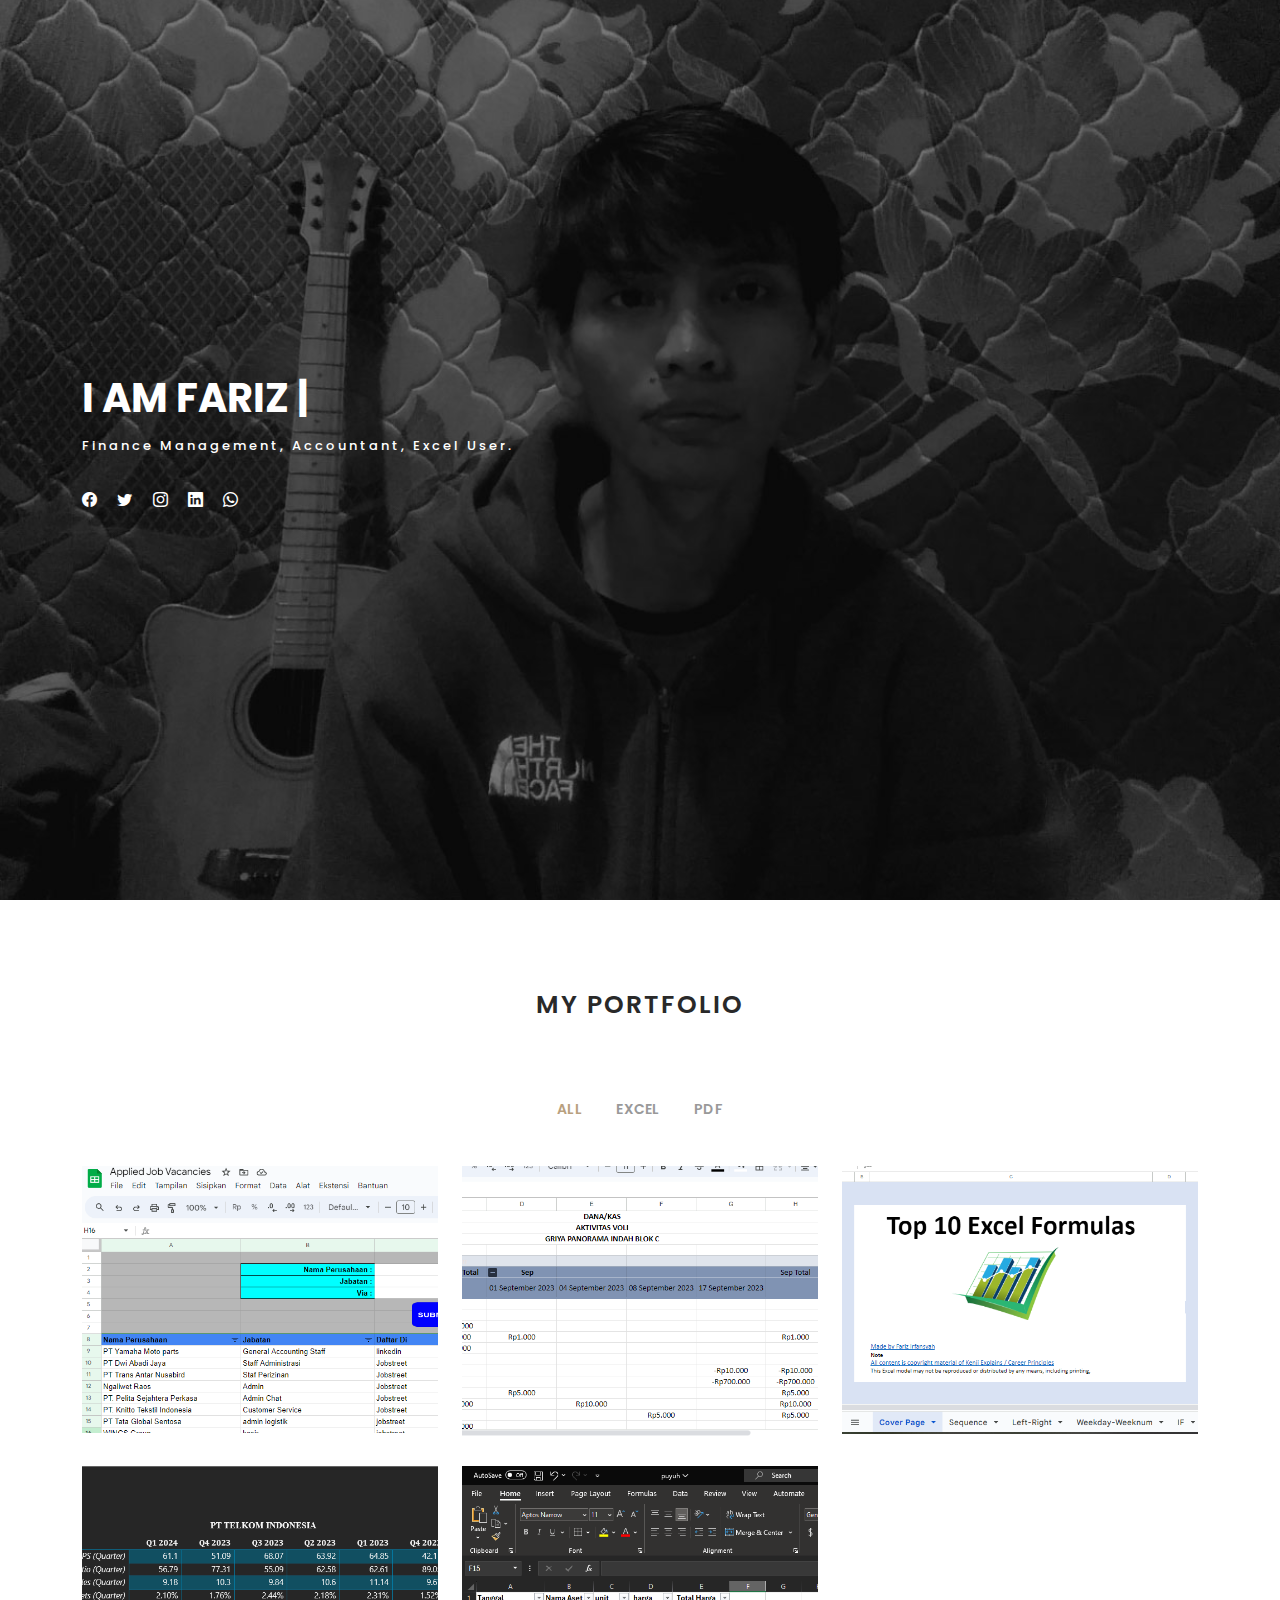
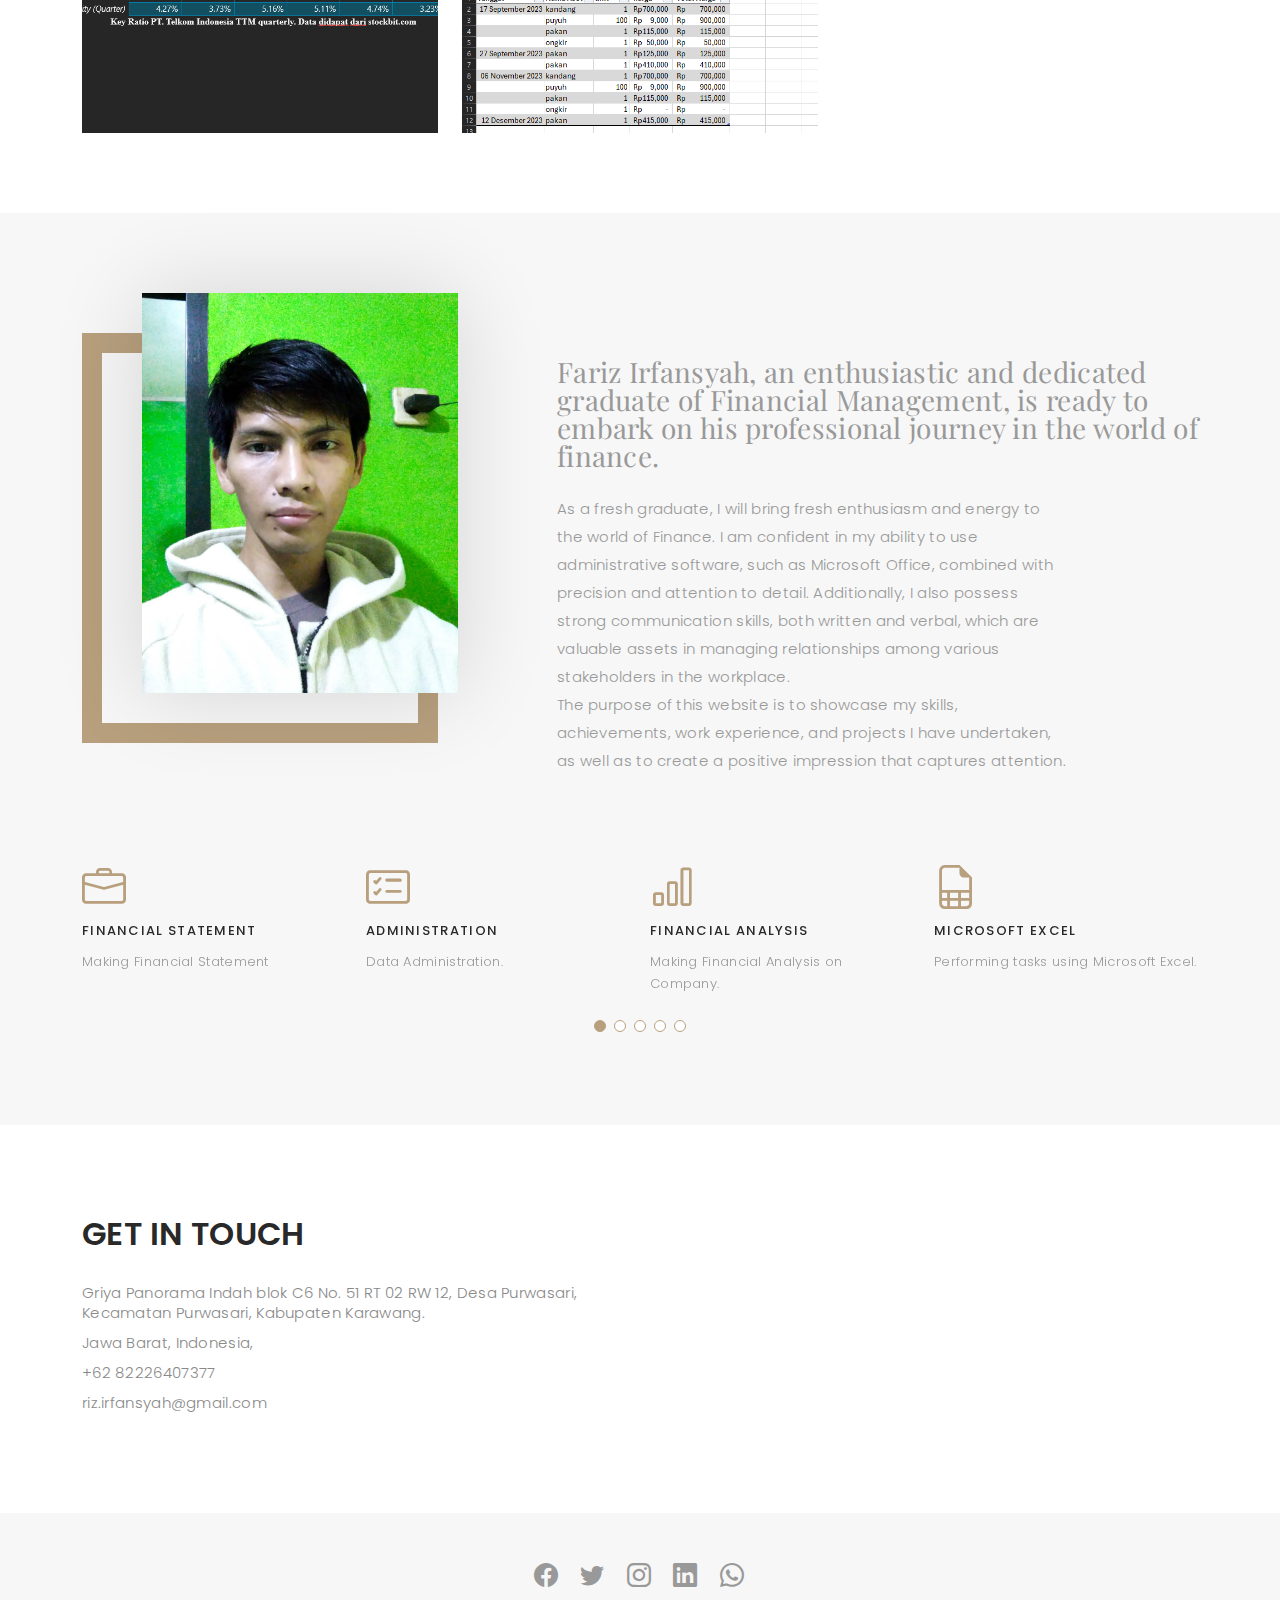
<file: index.html>
<!DOCTYPE html>
<html lang="en">

<head>
  <meta charset="utf-8">
  <meta content="width=device-width, initial-scale=1.0" name="viewport">

  <title>Fariz Irfansyah</title>
  <meta content="" name="description">
  <meta content="" name="keywords">

  <!-- Favicons -->
  <link href="assets/img/favicon.png" rel="icon">
  <link href="assets/img/apple-touch-icon.png" rel="apple-touch-icon">

  <!-- Google Fonts -->
  <link href="https://fonts.googleapis.com/css?family=Poppins:300,300i,400,400i,500,500i,600,600i,700,700i|Playfair+Display:400,400i,500,500i,600,600i,700,700i,900,900i" rel="stylesheet">

  <!-- Vendor CSS Files -->
  <link href="assets/vendor/bootstrap/css/bootstrap.min.css" rel="stylesheet">
  <link href="assets/vendor/bootstrap-icons/bootstrap-icons.css" rel="stylesheet">
  <link href="assets/vendor/boxicons/css/boxicons.min.css" rel="stylesheet">
  <link href="assets/vendor/glightbox/css/glightbox.min.css" rel="stylesheet">
  <link href="assets/vendor/swiper/swiper-bundle.min.css" rel="stylesheet">

  <!-- Template Main CSS File -->
  <link href="assets/css/style.css" rel="stylesheet">

  <!-- =======================================================
  * Template Name: Folio
  * Template URL: https://bootstrapmade.com/folio-bootstrap-portfolio-template/
  * Updated: Mar 17 2024 with Bootstrap v5.3.3
  * Author: BootstrapMade.com
  * License: https://bootstrapmade.com/license/
  ======================================================== -->
</head>

<body>

  <!-- ======= Header ======= -->
  <header id="header" class="fixed-top ">
    <div class="container d-flex align-items-center justify-content-between">

      <a href="index.html" class="logo"><img src="assets/img/logo.png" alt="" class="img-fluid"></a>
      <!-- Uncomment below if you prefer to use an text logo -->
      <!-- <h1 class="logo"><a href="index.html">Folio</a></h1> -->

      <nav id="navbar" class="navbar">
        <ul>
          <li><a class="nav-link scrollto active" href="#hero">Home</a></li>
          <li><a class="nav-link scrollto" href="#portfolio">Portfolio</a></li>
          <li><a class="nav-link scrollto" href="#about">About</a></li>
          <!-- <li><a class="nav-link scrollto" href="#shop">Shop</a></li> -->
          <!-- <li class="dropdown"><a href="#"><span>Drop Down</span> <i class="bi bi-chevron-down"></i></a>
            <ul>
              <li><a href="#">Drop Down 1</a></li>
              <li class="dropdown"><a href="#"><span>Deep Drop Down</span> <i class="bi bi-chevron-right"></i></a>
                <ul>
                  <li><a href="#">Deep Drop Down 1</a></li>
                  <li><a href="#">Deep Drop Down 2</a></li>
                  <li><a href="#">Deep Drop Down 3</a></li>
                  <li><a href="#">Deep Drop Down 4</a></li>
                  <li><a href="#">Deep Drop Down 5</a></li>
                </ul>
              </li>
              <li><a href="#">Drop Down 2</a></li>
              <li><a href="#">Drop Down 3</a></li>
              <li><a href="#">Drop Down 4</a></li>
            </ul>
          </li> -->
          <li><a class="nav-link scrollto" href="#contact">Contact</a></li>
        </ul>
        <i class="bi bi-list mobile-nav-toggle"></i>
      </nav><!-- .navbar -->

    </div>
  </header><!-- End Header -->

  <!-- ======= Hero Section ======= -->
  <div id="hero" class="home">
    <div class="overlay"></div>

    <div class="container">
      <div class="hero-content">
        <h1>I am <span class="typed" data-typed-items="Fariz Irfansyah, Finance Management, Accountant, Excel User"></span></h1>
        <p>Finance Management, Accountant, Excel User.</p>

        <ul class="list-unstyled list-social">
          <li><a href="https://fb.me/fariz.irfansyah45/"><i class="bi bi-facebook"></i></a></li>
          <li><a href="https://x.com/fariz207/"><i class="bi bi-twitter"></i></a></li>
          <li><a href="https://www.instagram.com/rizpakejet/"><i class="bi bi-instagram"></i></a></li>
          <li><a href="https://www.linkedin.com/in/farizirfansyah/"><i class="bi bi-linkedin"></i></a></li>
          <li><a href="https://wa.me/62882226407377/"><i class="bi bi-whatsapp"></i></a></li>
        </ul>
      </div>
    </div>
  </div><!-- End Hero -->

    <!-- ======= Portfolio Section ======= -->
    <div id="portfolio" class="paddsection">

      <div class="container">
        <div class="section-title text-center">
          <h2>My Portfolio</h2>
        </div>
      </div>

      <div class="container">

        <div class="row">
          <div class="col-lg-12 d-flex justify-content-center">
            <ul id="portfolio-flters">
              <li data-filter="*" class="filter-active">All</li>
              <li data-filter=".filter-app">Excel</li>
              <!-- <li data-filter=".filter-card">Card</li> -->
              <li data-filter=".filter-web">pdf</li>
            </ul>
          </div>
        </div>

        <div class="row portfolio-container">

          <div class="col-lg-4 col-md-6 portfolio-item filter-app">
            <img src="assets/img/portfolio/lamarkerjadepan.png" class="img-fluid" alt="">
            <div class="portfolio-info">
              <h4>List of applied vacancies</h4>
              <p>Excel</p>
              <a href="assets/img/portfolio/lamarkerjadepan.png" data-gallery="portfolioGallery" class="portfolio-lightbox preview-link" title="Preview"><i class="bx bi-eye-fill"></i></a>
              <a href="lamarkerja.html" class="details-link" title="More Details"><i class="bx bx-link"></i></a>
            </div>
          </div>

          <div class="col-lg-4 col-md-6 portfolio-item filter-app">
            <img src="assets/img/portfolio/kasvolidepan.png" class="img-fluid" alt="">
            <div class="portfolio-info">
              <h4>Petty Cash Project</h4>
              <p>Excel</p>
              <a href="assets/img/portfolio/kasvolidepan.png" data-gallery="portfolioGallery" class="portfolio-lightbox preview-link" title="Preview"><i class="bx bi-eye-fill"></i></a>
              <a href="kaskecilvoli.html" class="details-link" title="More Details"><i class="bx bx-link"></i></a>
            </div>
          </div>

          <div class="col-lg-4 col-md-6 portfolio-item filter-app">
            <img src="assets/img/portfolio/formuladepan.png" class="img-fluid" alt="">
            <div class="portfolio-info">
              <h4>Top 10 Formula Excel</h4>
              <p>Excel</p>
              <a href="assets/img/portfolio/formuladepan.png" data-gallery="portfolioGallery" class="portfolio-lightbox preview-link" title="Preview"><i class="bx bi-eye-fill"></i></a>
              <a href="top10excelformula.html" class="details-link" title="More Details"><i class="bx bx-link"></i></a>
            </div>
          </div>

          <div class="col-lg-4 col-md-6 portfolio-item filter-web">
            <img src="assets/img/portfolio/alktlkmdepan.png" class="img-fluid" alt="">
            <div class="portfolio-info">
              <h4>Financial Statement Analysis PT Telkom Indonesia</h4>
              <p>PDF</p>
              <a href="assets/img/portfolio/alktlkmdepan.png" data-gallery="portfolioGallery" class="portfolio-lightbox preview-link" title="Preview"><i class="bx bi-eye-fill"></i></a>
              <a href="alktlkm.html" class="details-link" title="More Details"><i class="bx bx-link"></i></a>
            </div>
          </div>

          <!-- <div class="col-lg-4 col-md-6 portfolio-item filter-card">
            <img src="assets/img/portfolio/portfolio-4.jpg" class="img-fluid" alt="">
            <div class="portfolio-info">
              <h4>Applied Job vacancies</h4>
              <p>Excel</p>
              <a href="assets/img/portfolio/portfolio-4.jpg" data-gallery="portfolioGallery" class="portfolio-lightbox preview-link" title="Preview"><i class="bx bi-eye-fill"></i></a>
              <a href="portfolio-details.html" class="details-link" title="More Details"><i class="bx bx-link"></i></a>
            </div>
          </div> -->

          <!-- <div class="col-lg-4 col-md-6 portfolio-item filter-web">
            <img src="assets/img/portfolio/portfolio-5.jpg" class="img-fluid" alt="">
            <div class="portfolio-info">
              <h4>Web 2</h4>
              <p>Web</p>
              <a href="assets/img/portfolio/portfolio-5.jpg" data-gallery="portfolioGallery" class="portfolio-lightbox preview-link" title="Preview"><i class="bx bi-eye-fill"></i></a>
              <a href="portfolio-details.html" class="details-link" title="More Details"><i class="bx bx-link"></i></a>
            </div>
          </div> -->

          <div class="col-lg-4 col-md-6 portfolio-item filter-app">
            <img src="assets/img/portfolio/puyuhdepan.png" class="img-fluid" alt="">
            <div class="portfolio-info">
              <h4>Journal Simulation</h4>
              <p>Excel</p>
              <a href="assets/img/portfolio/puyuhdepan.png" data-gallery="portfolioGallery" class="portfolio-lightbox preview-link" title="Preview"><i class="bx bi-eye-fill"></i></a>
              <a href="puyuh.html" class="details-link" title="More Details"><i class="bx bx-link"></i></a>
            </div>
          </div>

        </div>

      </div>

    </div><!-- End Portfolio Section -->

    <main id="main">

    <!-- ======= About Section ======= -->
    <div id="about" class="paddsection">
      <div class="container">
        <div class="row justify-content-between">

          <div class="col-lg-4 ">
            <div class="div-img-bg">
              <div class="about-img">
                <img src="assets/img/edited.jpg" class="img-responsive" alt="me">
              </div>
            </div>
          </div>

          <div class="col-lg-7">
            <div class="about-descr">

              <p class="p-heading">Fariz Irfansyah, an enthusiastic and dedicated graduate of Financial Management, is ready to embark on his professional journey in the world of finance.</p>
              <p class="separator">As a fresh graduate, I will bring fresh enthusiasm and energy to the world of Finance. I am confident in my ability to use administrative software, such as Microsoft Office, combined with precision and attention to detail. Additionally, I also possess strong communication skills, both written and verbal, which are valuable assets in managing relationships among various stakeholders in the workplace.

                <br>The purpose of this website is to showcase my skills, achievements, work experience, and projects I have undertaken, as well as to create a positive impression that captures attention.</p>

            </div>

          </div>
        </div>
      </div>
    </div><!-- End About Section -->

    <!-- ======= Services Section ======= -->
    <div id="services">
      <div class="container">

        <div class="services-slider swiper" data-aos="fade-up" data-aos-delay="100">
          <div class="swiper-wrapper">

            <div class="swiper-slide">
              <div class="services-block">
                <i class="bi bi-briefcase"></i>
                <span>Financial Statement</span>
                <p class="separator">Making Financial Statement</p>
              </div>
            </div><!-- End testimonial item -->

            <div class="swiper-slide">
              <div class="services-block">
                <i class="bi bi-card-checklist"></i>
                <span>ADMINISTRATION</span>
                <p class="separator">Data Administration.</p>
              </div>
            </div><!-- End testimonial item -->

            <div class="swiper-slide">
              <div class="services-block">
                <i class="bi bi-bar-chart"></i>
                <span>Financial Analysis</span>
                <p class="separator">Making Financial Analysis on Company.</p>
              </div>
            </div><!-- End testimonial item -->

            <div class="swiper-slide">
              <div class="services-block">
                <i class="bi bi-file-earmark-spreadsheet"></i>
                <span>Microsoft Excel</span>
                <p class="separator">Performing tasks using Microsoft Excel.</p>
              </div>
            </div><!-- End testimonial item -->

            <div class="swiper-slide">
              <div class="services-block">
                <i class="bi bi-file-earmark-richtext"></i>
                <span>Microsoft Office</span>
                <p class="separator">Data presentation using Microsoft Office.</p>
              </div>
            </div><!-- End testimonial item -->

            <!-- <div class="swiper-slide">
              <div class="services-block">
                <i class="bi bi-calendar4-week"></i>
                <span>PHOTOGRAPHY</span>
                <p class="separator">To an English person, it will seem like simplified English,told me what </p>
              </div>
            </div>End testimonial item -->

          </div>
          <div class="swiper-pagination"></div>
        </div>

      </div>

    </div><!-- End Services Section -->

    <!-- ======= Journal Section ======= -->
    <!-- <div id="shop" class="text-left paddsection">

      <div class="container">
        <div class="section-title text-center">
          <h2>Shop</h2>
        </div>
      </div>

      <div class="container">
        <div class="journal-block">
          <div class="row">

            <div class="col-lg-4 col-md-6">
              <div class="journal-info">

                <a href="blog-single.html"><img src="assets/img/blog-post-1.jpg" class="img-responsive" alt="img"></a>

                <div class="journal-txt">

                  <h4><a href="blog-single.html">SO LETS MAKE THE MOST IS BEAUTIFUL</a></h4>
                  <p class="separator">To an English person, it will seem like simplified English
                  </p>

                </div>

              </div>
            </div>

            <div class="col-lg-4 col-md-6">
              <div class="journal-info">

                <a href="blog-single.html"><img src="assets/img/blog-post-2.jpg" class="img-responsive" alt="img"></a>

                <div class="journal-txt">

                  <h4><a href="blog-single.html">WE'RE GONA MAKE DREAMS COMES</a></h4>
                  <p class="separator">To an English person, it will seem like simplified English
                  </p>

                </div>

              </div>
            </div>

            <div class="col-lg-4 col-md-6">
              <div class="journal-info">

                <a href="blog-single.html"><img src="assets/img/blog-post-3.jpg" class="img-responsive" alt="img"></a>

                <div class="journal-txt">

                  <h4><a href="blog-single.html">NEW LIFE CIVILIZATIONS TO BOLDLY</a></h4>
                  <p class="separator">To an English person, it will seem like simplified English
                  </p>

                </div>

              </div>
            </div>

          </div>
        </div>
      </div>

    </div> -->
    <!-- End Journal Section -->

    <!-- ======= Contact Section ======= -->
    <div id="contact" class="paddsection">
      <div class="container">
        <div class="contact-block1">
          <div class="row">

            <div class="col-lg-6">
              <div class="contact-contact">

                <h2 class="mb-30">GET IN TOUCH</h2>

                <ul class="contact-details">
                  <li><span>Griya Panorama Indah blok C6 No. 51 RT 02 RW 12, Desa Purwasari, Kecamatan Purwasari, Kabupaten Karawang.</span></li>
                  <li><span>Jawa Barat, Indonesia,</span></li>
                  <li><span>+62 82226407377</span></li>
                  <li><span>riz.irfansyah@gmail.com</span></li>
                </ul>

              </div>
            </div>

            <!-- <div class="col-lg-6">
              <form action="forms/contact.php" method="post" role="form" class="php-email-form">
                <div class="row gy-3">

                  <div class="col-lg-6">
                    <div class="form-group contact-block1">
                      <input type="text" name="name" class="form-control" id="name" placeholder="Your Name" required>
                    </div>
                  </div>

                  <div class="col-lg-6">
                    <div class="form-group">
                      <input type="email" class="form-control" name="email" id="email" placeholder="Your Email" required>
                    </div>
                  </div>

                  <div class="col-lg-12">
                    <div class="form-group">
                      <input type="text" class="form-control" name="subject" id="subject" placeholder="Subject" required>
                    </div>
                  </div>

                  <div class="col-lg-12">
                    <div class="form-group">
                      <textarea class="form-control" name="message" placeholder="Message" required></textarea>
                    </div>
                  </div>

                  <div class="col-lg-12">
                    <div class="loading">Loading</div>
                    <div class="error-message"></div>
                    <div class="sent-message">Your message has been sent. Thank you!</div>
                  </div>

                  <div class="mt-0">
                    <input type="submit" class="btn btn-defeault btn-send" value="Send message">
                  </div>

                </div>
              </form>
            </div> -->
          </div>
        </div>
      </div>
    </div><!-- End Contact Section -->

  </main><!-- End #main -->

  <!-- ======= Footer ======= -->
  <div id="footer" class="text-center">
    <div class="container">
      <div class="socials-media text-center">

        <ul class="list-unstyled">
          <li><a href="https://fb.me/fariz.irfansyah45/"><i class="bi bi-facebook"></i></a></li>
          <li><a href="https://x.com/fariz207/"><i class="bi bi-twitter"></i></a></li>
          <li><a href="https://instagram.com/rizpakejet/"><i class="bi bi-instagram"></i></a></li>
          <li><a href="https://www.linkedin.com/in/farizirfansyah/"><i class="bi bi-linkedin"></i></a></li>
          <li><a href="https://wa.me/6282226407377/"><i class="bi bi-whatsapp"></i></a></li>
        </ul>

      </div>

      <!-- <p>&copy; Copyrights Folio. All rights reserved.</p> -->

      <div class="credits">
        <!--
        All the links in the footer should remain intact.
        You can delete the links only if you purchased the pro version.
        Licensing information: https://bootstrapmade.com/license/
        Purchase the pro version with working PHP/AJAX contact form: https://bootstrapmade.com/buy/?theme=Folio
      -->
        <!-- Designed by <a href="https://bootstrapmade.com/">BootstrapMade</a> -->
      </div>

    </div>
  </div><!-- End Footer -->

  <a href="#" class="back-to-top d-flex align-items-center justify-content-center"><i class="bi bi-arrow-up-short"></i></a>

  <!-- Vendor JS Files -->
  <script src="assets/vendor/bootstrap/js/bootstrap.bundle.min.js"></script>
  <script src="assets/vendor/glightbox/js/glightbox.min.js"></script>
  <script src="assets/vendor/isotope-layout/isotope.pkgd.min.js"></script>
  <script src="assets/vendor/swiper/swiper-bundle.min.js"></script>
  <script src="assets/vendor/typed.js/typed.umd.js"></script>
  <script src="assets/vendor/php-email-form/validate.js"></script>

  <!-- Template Main JS File -->
  <script src="assets/js/main.js"></script>

</body>

</html>
</file>
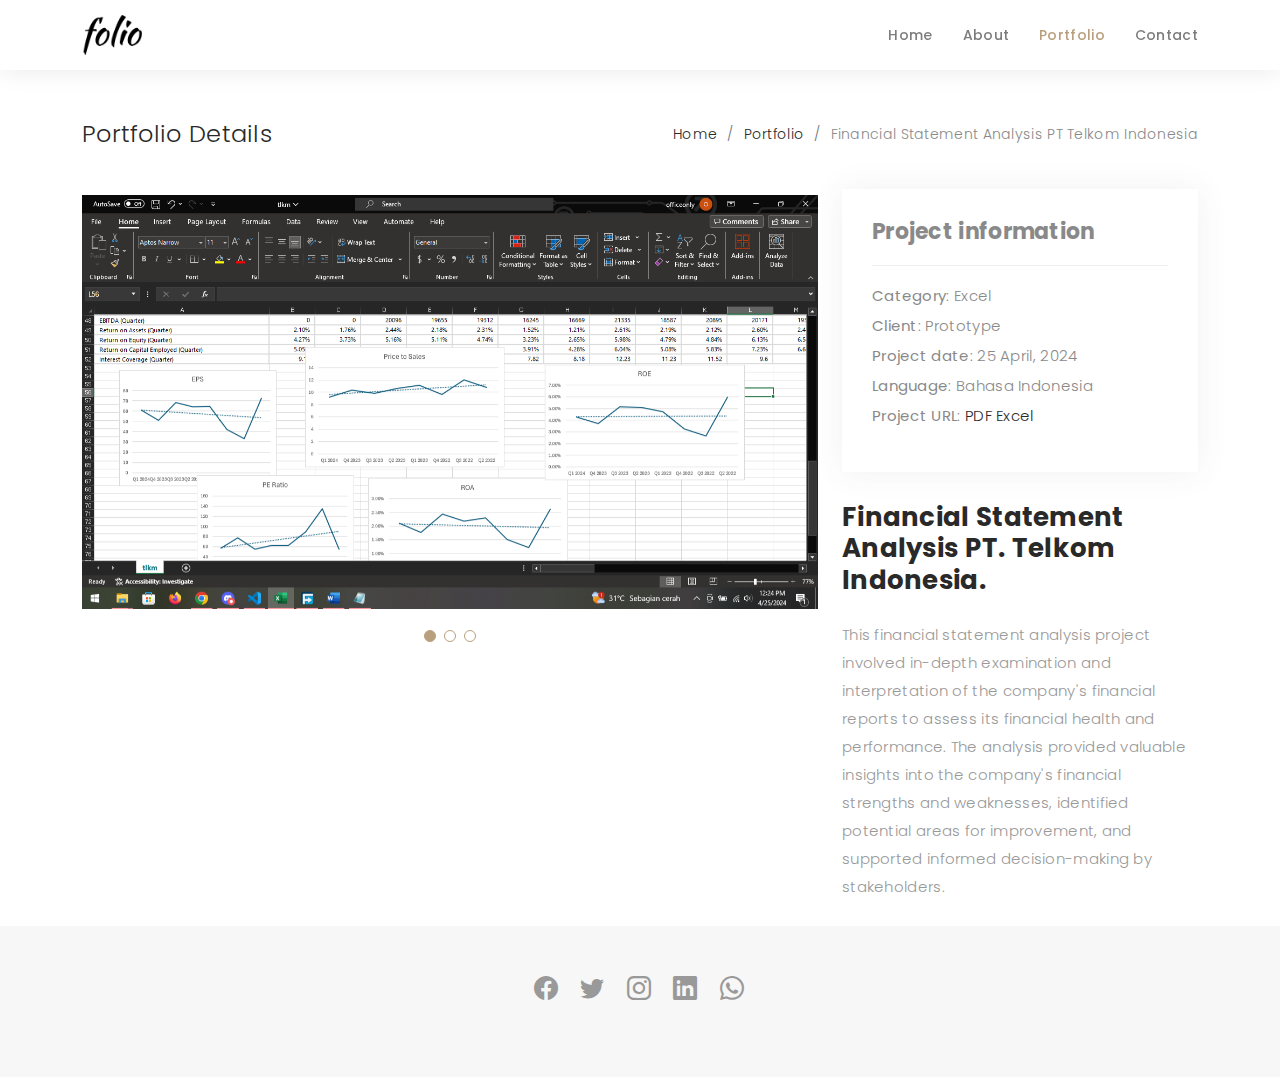
<file: alktlkm.html>
<!DOCTYPE html>
<html lang="en">

<head>
  <meta charset="utf-8">
  <meta content="width=device-width, initial-scale=1.0" name="viewport">

  <title>Financial Statement Analysis PT. Telkom Indoensia</title>
  <meta content="" name="description">
  <meta content="" name="keywords">

  <!-- Favicons -->
  <link href="assets/img/favicon.png" rel="icon">
  <link href="assets/img/apple-touch-icon.png" rel="apple-touch-icon">

  <!-- Google Fonts -->
  <link href="https://fonts.googleapis.com/css?family=Poppins:300,300i,400,400i,500,500i,600,600i,700,700i|Playfair+Display:400,400i,500,500i,600,600i,700,700i,900,900i" rel="stylesheet">

  <!-- Vendor CSS Files -->
  <link href="assets/vendor/bootstrap/css/bootstrap.min.css" rel="stylesheet">
  <link href="assets/vendor/bootstrap-icons/bootstrap-icons.css" rel="stylesheet">
  <link href="assets/vendor/boxicons/css/boxicons.min.css" rel="stylesheet">
  <link href="assets/vendor/glightbox/css/glightbox.min.css" rel="stylesheet">
  <link href="assets/vendor/swiper/swiper-bundle.min.css" rel="stylesheet">

  <!-- Template Main CSS File -->
  <link href="assets/css/style.css" rel="stylesheet">

  <!-- =======================================================
  * Template Name: Folio
  * Template URL: https://bootstrapmade.com/folio-bootstrap-portfolio-template/
  * Updated: Mar 17 2024 with Bootstrap v5.3.3
  * Author: BootstrapMade.com
  * License: https://bootstrapmade.com/license/
  ======================================================== -->
</head>

<body>

  <!-- ======= Header ======= -->
  <header id="header" class="fixed-top header-inner-pages">
    <div class="container d-flex align-items-center justify-content-between">

      <a href="index.html" class="logo"><img src="assets/img/logo.png" alt="" class="img-fluid"></a>
      <!-- Uncomment below if you prefer to use an text logo -->
      <!-- <h1 class="logo"><a href="index.html">Folio</a></h1> -->

      <nav id="navbar" class="navbar">
        <ul>
          <li><a class="nav-link scrollto " href="index.html#hero">Home</a></li>
          <li><a class="nav-link scrollto" href="index.html#about">About</a></li>
          <li><a class="nav-link active  scrollto" href="index.html#portfolio">Portfolio</a></li>
          <!-- <li><a class="nav-link  scrollto" href="index.html#journal">Blog</a></li> -->
          <!-- <li class="dropdown"><a href="#"><span>Drop Down</span> <i class="bi bi-chevron-down"></i></a>
            <ul>
              <li><a href="#">Drop Down 1</a></li>
              <li class="dropdown"><a href="#"><span>Deep Drop Down</span> <i class="bi bi-chevron-right"></i></a>
                <ul>
                  <li><a href="#">Deep Drop Down 1</a></li>
                  <li><a href="#">Deep Drop Down 2</a></li>
                  <li><a href="#">Deep Drop Down 3</a></li>
                  <li><a href="#">Deep Drop Down 4</a></li>
                  <li><a href="#">Deep Drop Down 5</a></li>
                </ul>
              </li>
              <li><a href="#">Drop Down 2</a></li>
              <li><a href="#">Drop Down 3</a></li>
              <li><a href="#">Drop Down 4</a></li>
            </ul>
          </li> -->
          <li><a class="nav-link scrollto" href="index.html#contact">Contact</a></li>
        </ul>
        <i class="bi bi-list mobile-nav-toggle"></i>
      </nav><!-- .navbar -->

    </div>
  </header><!-- End Header -->

  <main id="main">

    <!-- ======= Breadcrumbs Section ======= -->
    <section class="breadcrumbs">
      <div class="container">

        <div class="d-flex justify-content-between align-items-center">
          <h2>Portfolio Details</h2>
          <ol>
            <li><a href="index.html">Home</a></li>
            <li><a href="index.html#portfolio">Portfolio</a></li>
            <li>Financial Statement Analysis PT Telkom Indonesia</li>
          </ol>
        </div>

      </div>
    </section><!-- Breadcrumbs Section -->

    <!-- ======= Portfolio Details Section ======= -->
    <section id="portfolio-details" class="portfolio-details">
      <div class="container">

        <div class="row gy-4">

          <div class="col-lg-8">
            <div class="portfolio-details-slider swiper">
              <div class="swiper-wrapper align-items-center">

                <div class="swiper-slide">
                  <img src="assets/img/portfolio/alktlkm1.png" alt="">
                </div>

                <div class="swiper-slide">
                  <img src="assets/img/portfolio/alktlkm2.png" alt="">
                </div>

                <div class="swiper-slide">
                  <img src="assets/img/portfolio/alktlkm3.png" alt="">
                </div>

              </div>
              <div class="swiper-pagination"></div>
            </div>
          </div>

          <div class="col-lg-4">
            <div class="portfolio-info">
              <h3>Project information</h3>
              <ul>
                <li><strong>Category</strong>: Excel</li>
                <li><strong>Client</strong>: Prototype</li>
                <li><strong>Project date</strong>: 25 April, 2024</li>
                <li><strong>Language</strong>: Bahasa Indonesia</li>
                <li><strong>Project URL</strong>: <a href="https://bit.ly/lktlkmpdf">PDF</a> <a href="https://bit.ly/lktlkmexcl">Excel</a></li>
              </ul>
            </div>
            <div class="portfolio-description">
              <h2>Financial Statement Analysis PT. Telkom Indonesia.</h2>
              <p>
                This financial statement analysis project involved in-depth examination and interpretation of the company's financial reports to assess its financial health and performance. The analysis provided valuable insights into the company's financial strengths and weaknesses, identified potential areas for improvement, and supported informed decision-making by stakeholders.
              </p>
            </div>
          </div>

        </div>

      </div>
    </section><!-- End Portfolio Details Section -->

  </main><!-- End #main -->

  <!-- ======= Footer ======= -->
  <div id="footer" class="text-center">
    <div class="container">
      <div class="socials-media text-center">

        <ul class="list-unstyled">
          <li><a href="https://fb.me/fariz.irfansyah45/"><i class="bi bi-facebook"></i></a></li>
          <li><a href="https://x.com/fariz207/"><i class="bi bi-twitter"></i></a></li>
          <li><a href="https://instagram.com/rizpakejet/"><i class="bi bi-instagram"></i></a></li>
          <li><a href="https://www.linkedin.com/in/farizirfansyah/"><i class="bi bi-linkedin"></i></a></li>
          <li><a href="https://wa.me/6282226407377/"><i class="bi bi-whatsapp"></i></a></li>
        </ul>

      </div>

      <!-- <p>&copy; Copyrights Folio. All rights reserved.</p> -->

      <div class="credits">
        <!--
        All the links in the footer should remain intact.
        You can delete the links only if you purchased the pro version.
        Licensing information: https://bootstrapmade.com/license/
        Purchase the pro version with working PHP/AJAX contact form: https://bootstrapmade.com/buy/?theme=Folio
      -->
        <!-- Designed by <a href="https://bootstrapmade.com/">BootstrapMade</a> -->
      </div>

    </div>
  </div><!-- End Footer -->

  <a href="#" class="back-to-top d-flex align-items-center justify-content-center"><i class="bi bi-arrow-up-short"></i></a>

  <!-- Vendor JS Files -->
  <script src="assets/vendor/bootstrap/js/bootstrap.bundle.min.js"></script>
  <script src="assets/vendor/glightbox/js/glightbox.min.js"></script>
  <script src="assets/vendor/isotope-layout/isotope.pkgd.min.js"></script>
  <script src="assets/vendor/swiper/swiper-bundle.min.js"></script>
  <script src="assets/vendor/typed.js/typed.umd.js"></script>
  <script src="assets/vendor/php-email-form/validate.js"></script>

  <!-- Template Main JS File -->
  <script src="assets/js/main.js"></script>

</body>

</html>
</file>
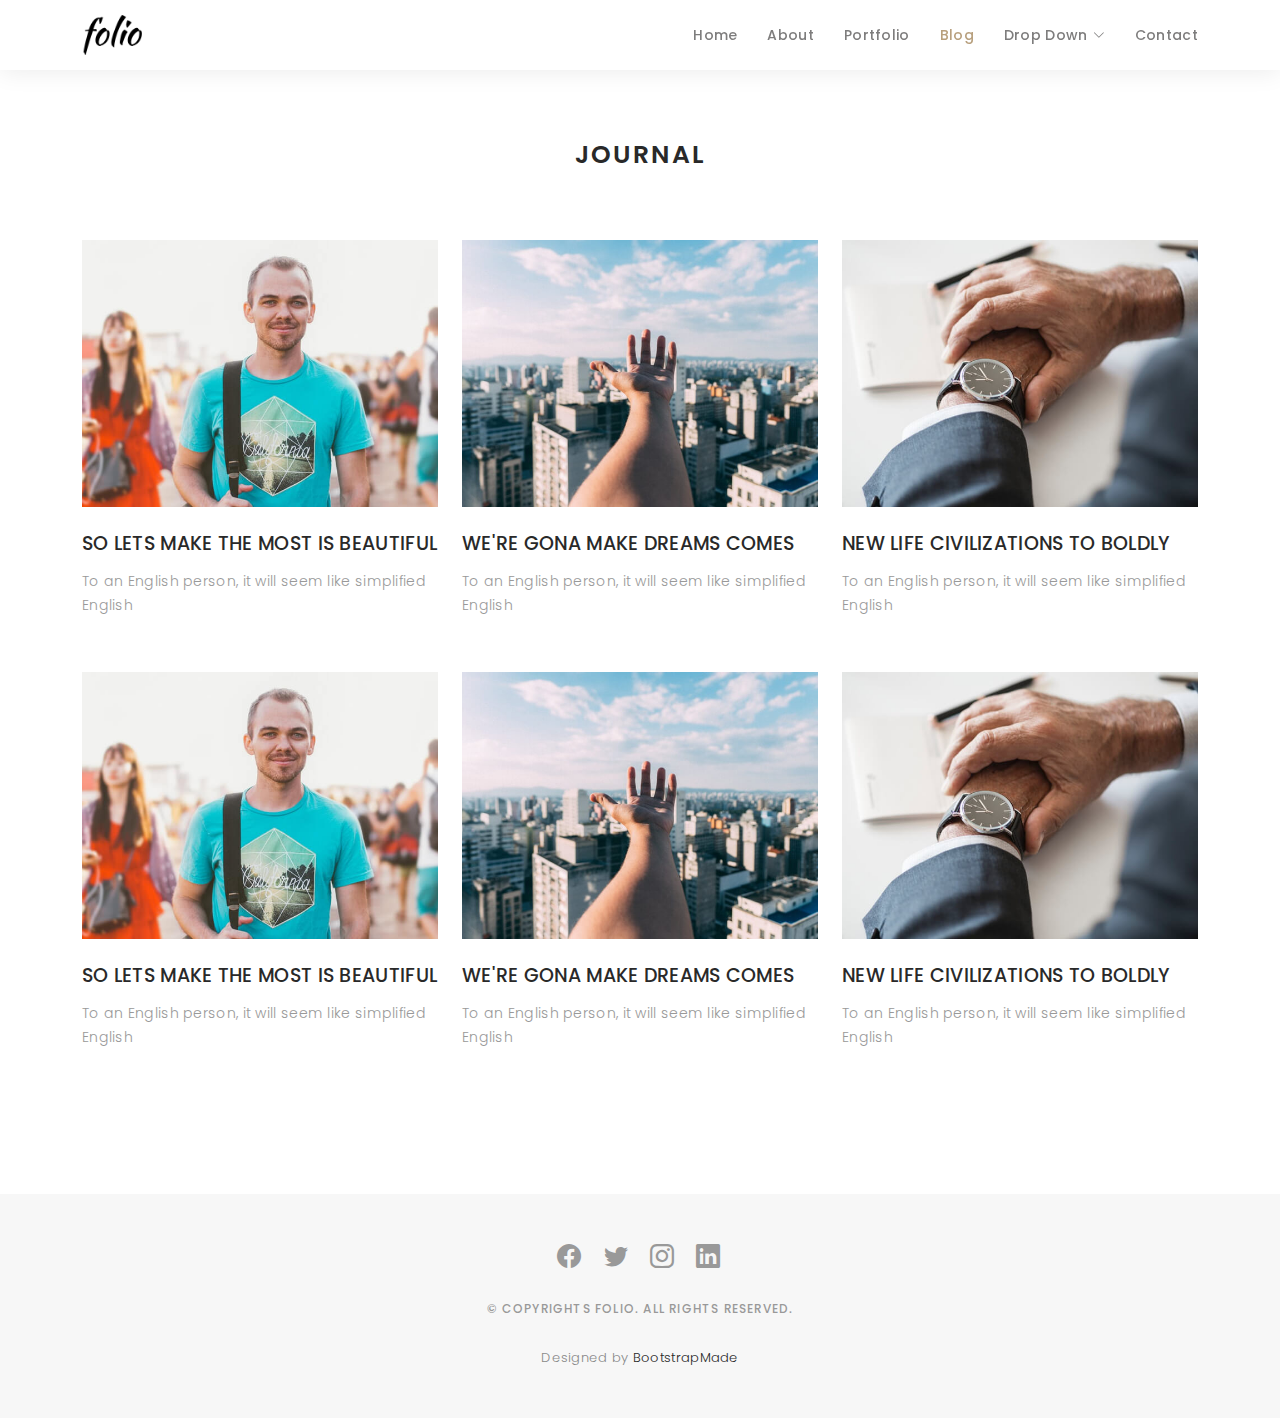
<file: blog-grid.html>
<!DOCTYPE html>
<html lang="en">

<head>
  <meta charset="utf-8">
  <meta content="width=device-width, initial-scale=1.0" name="viewport">

  <title>Folio Bootstrap Template - Blog Grid</title>
  <meta content="" name="description">
  <meta content="" name="keywords">

  <!-- Favicons -->
  <link href="assets/img/favicon.png" rel="icon">
  <link href="assets/img/apple-touch-icon.png" rel="apple-touch-icon">

  <!-- Google Fonts -->
  <link href="https://fonts.googleapis.com/css?family=Poppins:300,300i,400,400i,500,500i,600,600i,700,700i|Playfair+Display:400,400i,500,500i,600,600i,700,700i,900,900i" rel="stylesheet">

  <!-- Vendor CSS Files -->
  <link href="assets/vendor/bootstrap/css/bootstrap.min.css" rel="stylesheet">
  <link href="assets/vendor/bootstrap-icons/bootstrap-icons.css" rel="stylesheet">
  <link href="assets/vendor/boxicons/css/boxicons.min.css" rel="stylesheet">
  <link href="assets/vendor/glightbox/css/glightbox.min.css" rel="stylesheet">
  <link href="assets/vendor/swiper/swiper-bundle.min.css" rel="stylesheet">

  <!-- Template Main CSS File -->
  <link href="assets/css/style.css" rel="stylesheet">

  <!-- =======================================================
  * Template Name: Folio
  * Template URL: https://bootstrapmade.com/folio-bootstrap-portfolio-template/
  * Updated: Mar 17 2024 with Bootstrap v5.3.3
  * Author: BootstrapMade.com
  * License: https://bootstrapmade.com/license/
  ======================================================== -->
</head>

<body>

  <!-- ======= Header ======= -->
  <header id="header" class="fixed-top header-inner-pages">
    <div class="container d-flex align-items-center justify-content-between">

      <a href="index.html" class="logo"><img src="assets/img/logo.png" alt="" class="img-fluid"></a>
      <!-- Uncomment below if you prefer to use an text logo -->
      <!-- <h1 class="logo"><a href="index.html">Folio</a></h1> -->

      <nav id="navbar" class="navbar">
        <ul>
          <li><a class="nav-link scrollto " href="#hero">Home</a></li>
          <li><a class="nav-link scrollto" href="#about">About</a></li>
          <li><a class="nav-link  scrollto" href="#portfolio">Portfolio</a></li>
          <li><a class="nav-link active  scrollto" href="#journal">Blog</a></li>
          <li class="dropdown"><a href="#"><span>Drop Down</span> <i class="bi bi-chevron-down"></i></a>
            <ul>
              <li><a href="#">Drop Down 1</a></li>
              <li class="dropdown"><a href="#"><span>Deep Drop Down</span> <i class="bi bi-chevron-right"></i></a>
                <ul>
                  <li><a href="#">Deep Drop Down 1</a></li>
                  <li><a href="#">Deep Drop Down 2</a></li>
                  <li><a href="#">Deep Drop Down 3</a></li>
                  <li><a href="#">Deep Drop Down 4</a></li>
                  <li><a href="#">Deep Drop Down 5</a></li>
                </ul>
              </li>
              <li><a href="#">Drop Down 2</a></li>
              <li><a href="#">Drop Down 3</a></li>
              <li><a href="#">Drop Down 4</a></li>
            </ul>
          </li>
          <li><a class="nav-link scrollto" href="#contact">Contact</a></li>
        </ul>
        <i class="bi bi-list mobile-nav-toggle"></i>
      </nav><!-- .navbar -->

    </div>
  </header><!-- End Header -->

  <main id="main">

    <!-- ======= Blog Grid ======= -->
    <div id="journal-blog" class="text-left  paddsections">

      <div class="container">
        <div class="section-title text-center">
          <h2>journal</h2>
        </div>
      </div>

      <div class="container">
        <div class="journal-block">
          <div class="row">

            <div class="col-lg-4 col-md-6">
              <div class="journal-info mb-30">

                <a href="blog-single.html"><img src="assets/img/blog-post-1.jpg" class="img-responsive" alt="img"></a>

                <div class="journal-txt">

                  <h4><a href="blog-single.html">SO LETS MAKE THE MOST IS BEAUTIFUL</a></h4>
                  <p class="separator">To an English person, it will seem like simplified English
                  </p>

                </div>

              </div>
            </div>

            <div class="col-lg-4 col-md-6">
              <div class="journal-info mb-30">

                <a href="blog-single.html"><img src="assets/img/blog-post-2.jpg" class="img-responsive" alt="img"></a>

                <div class="journal-txt">

                  <h4><a href="blog-single.html">WE'RE GONA MAKE DREAMS COMES</a></h4>
                  <p class="separator">To an English person, it will seem like simplified English
                  </p>

                </div>

              </div>
            </div>

            <div class="col-lg-4 col-md-6">
              <div class="journal-info mb-30">

                <a href="blog-single.html"><img src="assets/img/blog-post-3.jpg" class="img-responsive" alt="img"></a>

                <div class="journal-txt">

                  <h4><a href="blog-single.html">NEW LIFE CIVILIZATIONS TO BOLDLY</a></h4>
                  <p class="separator">To an English person, it will seem like simplified English
                  </p>

                </div>

              </div>
            </div>

            <div class="col-lg-4 col-md-6">
              <div class="journal-info mb-30">

                <a href="blog-single.html"><img src="assets/img/blog-post-1.jpg" class="img-responsive" alt="img"></a>

                <div class="journal-txt">

                  <h4><a href="blog-single.html">SO LETS MAKE THE MOST IS BEAUTIFUL</a></h4>
                  <p class="separator">To an English person, it will seem like simplified English
                  </p>

                </div>

              </div>
            </div>

            <div class="col-lg-4 col-md-6">
              <div class="journal-info mb-30">

                <a href="blog-single.html"><img src="assets/img/blog-post-2.jpg" class="img-responsive" alt="img"></a>

                <div class="journal-txt">

                  <h4><a href="blog-single.html">WE'RE GONA MAKE DREAMS COMES</a></h4>
                  <p class="separator">To an English person, it will seem like simplified English
                  </p>

                </div>

              </div>
            </div>

            <div class="col-lg-4 col-md-6">
              <div class="journal-info mb-30">

                <a href="blog-single.html"><img src="assets/img/blog-post-3.jpg" class="img-responsive" alt="img"></a>

                <div class="journal-txt">

                  <h4><a href="blog-single.html">NEW LIFE CIVILIZATIONS TO BOLDLY</a></h4>
                  <p class="separator">To an English person, it will seem like simplified English
                  </p>

                </div>

              </div>
            </div>

          </div>
        </div>
      </div>
    </div><!-- End Blog Grid -->

  </main><!-- End #main -->

  <!-- ======= Footer ======= -->
  <div id="footer" class="text-center">
    <div class="container">
      <div class="socials-media text-center">

        <ul class="list-unstyled">
          <li><a href="#"><i class="bi bi-facebook"></i></a></li>
          <li><a href="#"><i class="bi bi-twitter"></i></a></li>
          <li><a href="#"><i class="bi bi-instagram"></i></a></li>
          <li><a href="#"><i class="bi bi-linkedin"></i></a></li>
        </ul>

      </div>

      <p>&copy; Copyrights Folio. All rights reserved.</p>

      <div class="credits">
        <!--
        All the links in the footer should remain intact.
        You can delete the links only if you purchased the pro version.
        Licensing information: https://bootstrapmade.com/license/
        Purchase the pro version with working PHP/AJAX contact form: https://bootstrapmade.com/buy/?theme=Folio
      -->
        Designed by <a href="https://bootstrapmade.com/">BootstrapMade</a>
      </div>

    </div>
  </div><!-- End Footer -->

  <a href="#" class="back-to-top d-flex align-items-center justify-content-center"><i class="bi bi-arrow-up-short"></i></a>

  <!-- Vendor JS Files -->
  <script src="assets/vendor/bootstrap/js/bootstrap.bundle.min.js"></script>
  <script src="assets/vendor/glightbox/js/glightbox.min.js"></script>
  <script src="assets/vendor/isotope-layout/isotope.pkgd.min.js"></script>
  <script src="assets/vendor/swiper/swiper-bundle.min.js"></script>
  <script src="assets/vendor/typed.js/typed.umd.js"></script>
  <script src="assets/vendor/php-email-form/validate.js"></script>

  <!-- Template Main JS File -->
  <script src="assets/js/main.js"></script>

</body>

</html>
</file>
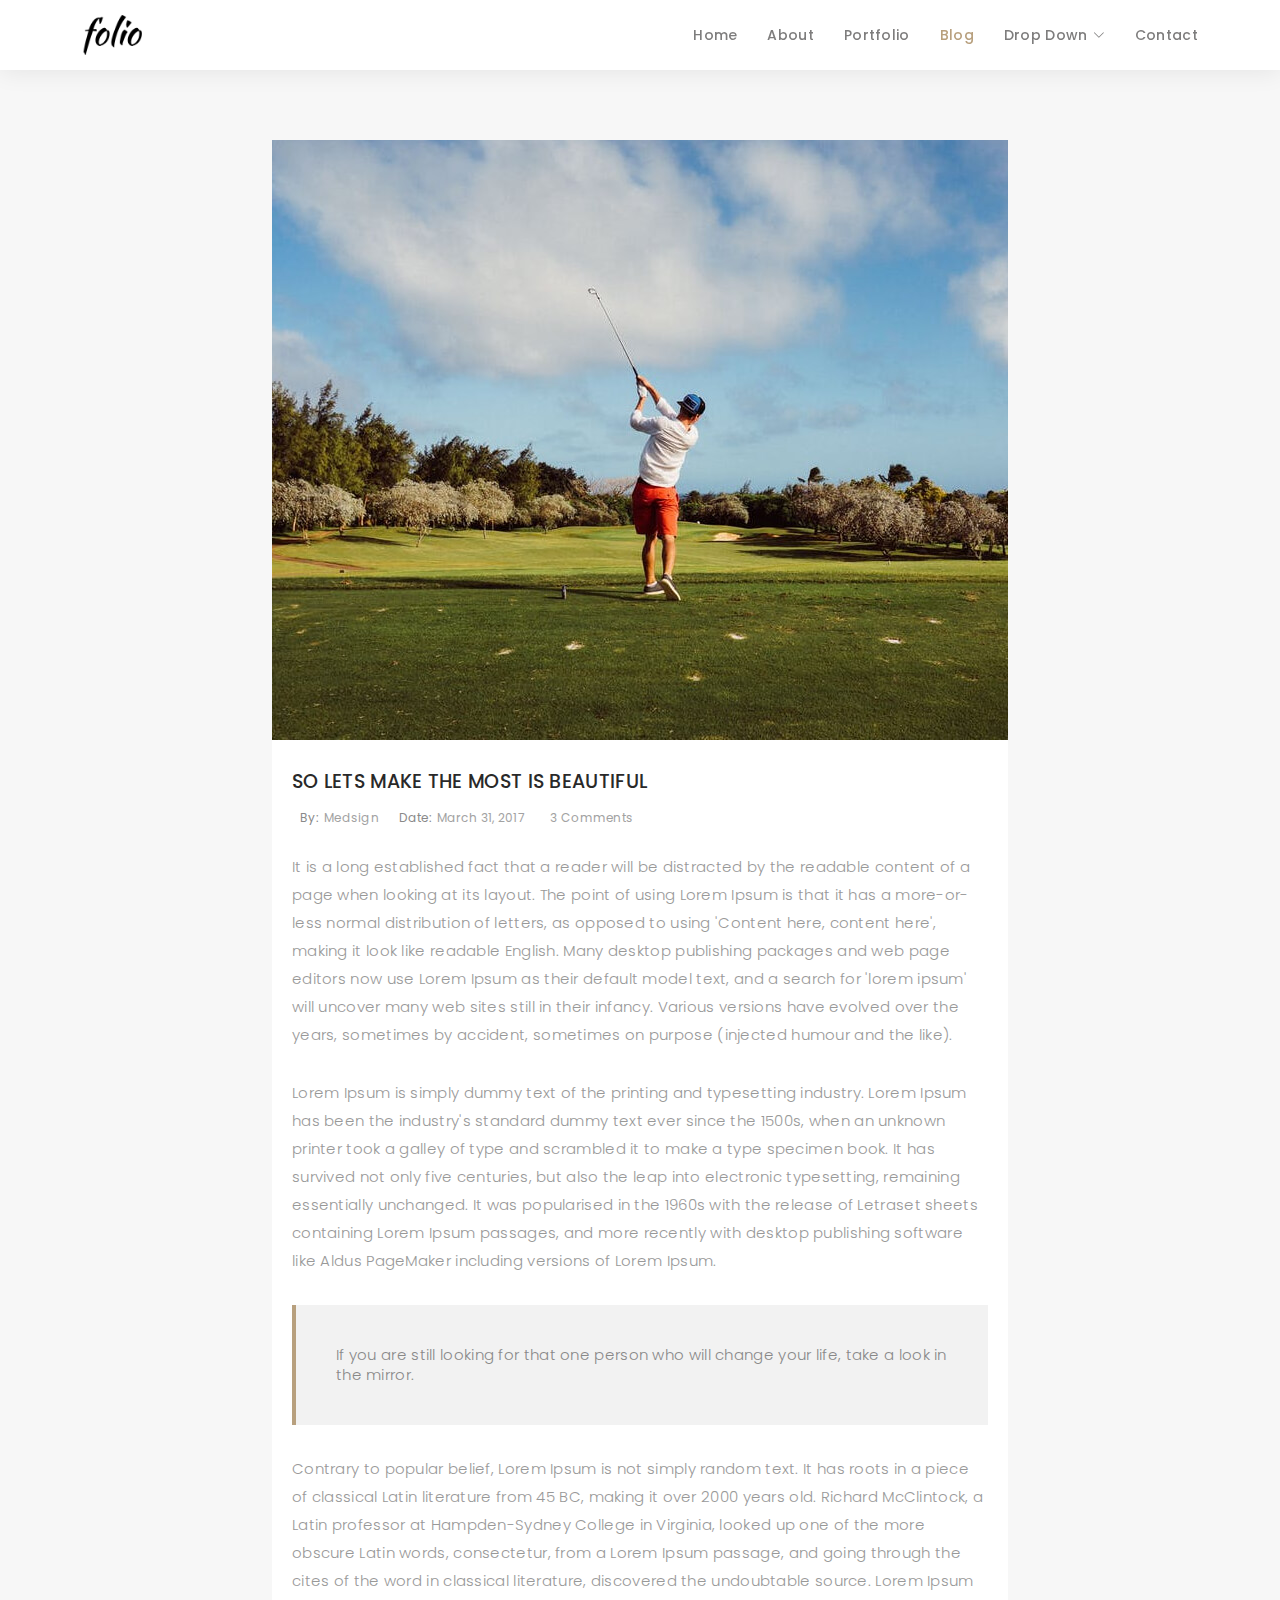
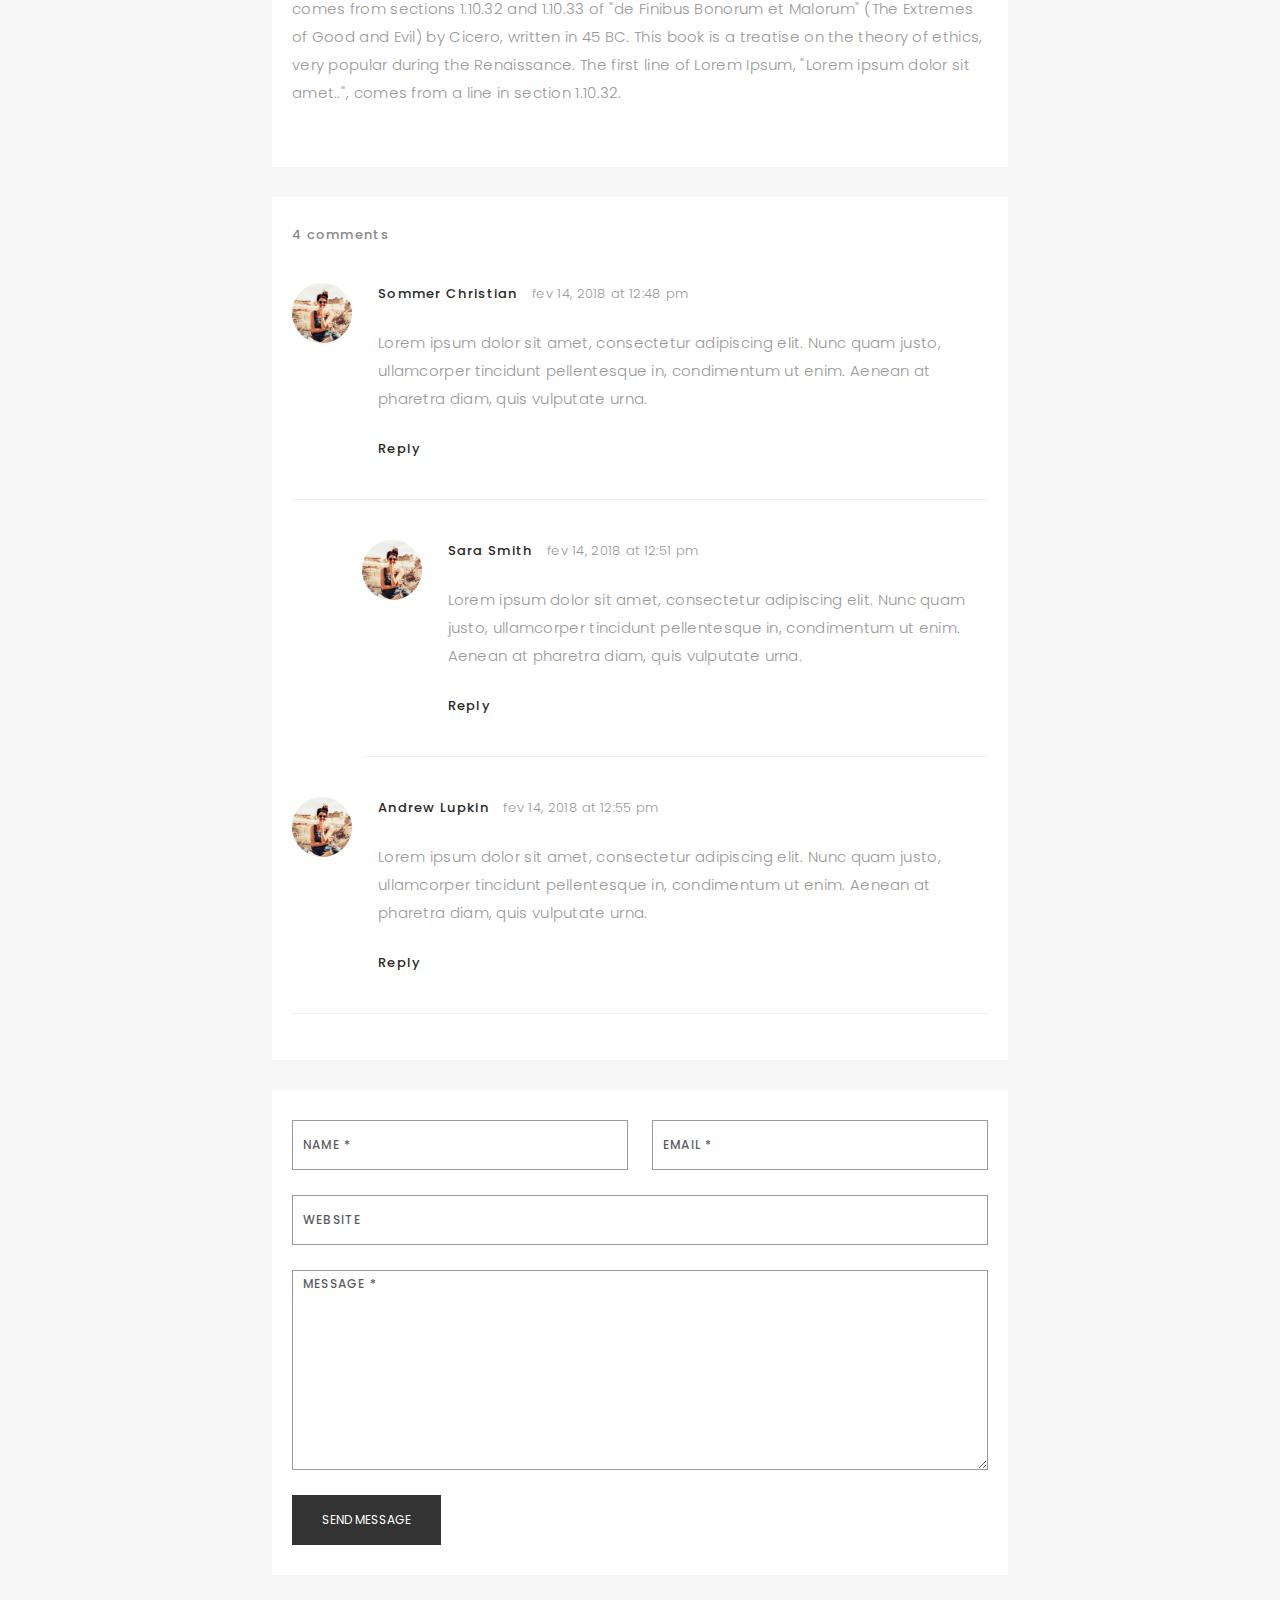
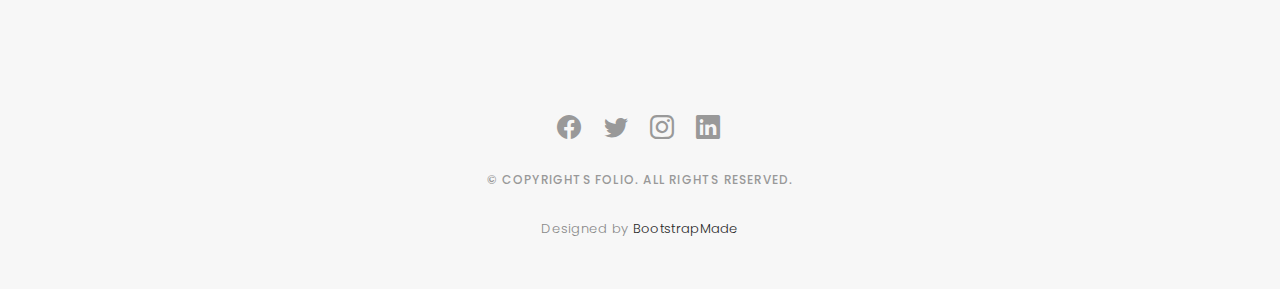
<file: blog-single.html>
<!DOCTYPE html>
<html lang="en">

<head>
  <meta charset="utf-8">
  <meta content="width=device-width, initial-scale=1.0" name="viewport">

  <title>Folio Bootstrap Template - Blog Single</title>
  <meta content="" name="description">
  <meta content="" name="keywords">

  <!-- Favicons -->
  <link href="assets/img/favicon.png" rel="icon">
  <link href="assets/img/apple-touch-icon.png" rel="apple-touch-icon">

  <!-- Google Fonts -->
  <link href="https://fonts.googleapis.com/css?family=Poppins:300,300i,400,400i,500,500i,600,600i,700,700i|Playfair+Display:400,400i,500,500i,600,600i,700,700i,900,900i" rel="stylesheet">

  <!-- Vendor CSS Files -->
  <link href="assets/vendor/bootstrap/css/bootstrap.min.css" rel="stylesheet">
  <link href="assets/vendor/bootstrap-icons/bootstrap-icons.css" rel="stylesheet">
  <link href="assets/vendor/boxicons/css/boxicons.min.css" rel="stylesheet">
  <link href="assets/vendor/glightbox/css/glightbox.min.css" rel="stylesheet">
  <link href="assets/vendor/swiper/swiper-bundle.min.css" rel="stylesheet">

  <!-- Template Main CSS File -->
  <link href="assets/css/style.css" rel="stylesheet">

  <!-- =======================================================
  * Template Name: Folio
  * Template URL: https://bootstrapmade.com/folio-bootstrap-portfolio-template/
  * Updated: Mar 17 2024 with Bootstrap v5.3.3
  * Author: BootstrapMade.com
  * License: https://bootstrapmade.com/license/
  ======================================================== -->
</head>

<body>

  <!-- ======= Header ======= -->
  <header id="header" class="fixed-top header-inner-pages">
    <div class="container d-flex align-items-center justify-content-between">

      <a href="index.html" class="logo"><img src="assets/img/logo.png" alt="" class="img-fluid"></a>
      <!-- Uncomment below if you prefer to use an text logo -->
      <!-- <h1 class="logo"><a href="index.html">Folio</a></h1> -->

      <nav id="navbar" class="navbar">
        <ul>
          <li><a class="nav-link scrollto " href="#hero">Home</a></li>
          <li><a class="nav-link scrollto" href="#about">About</a></li>
          <li><a class="nav-link  scrollto" href="#portfolio">Portfolio</a></li>
          <li><a class="nav-link active  scrollto" href="#journal">Blog</a></li>
          <li class="dropdown"><a href="#"><span>Drop Down</span> <i class="bi bi-chevron-down"></i></a>
            <ul>
              <li><a href="#">Drop Down 1</a></li>
              <li class="dropdown"><a href="#"><span>Deep Drop Down</span> <i class="bi bi-chevron-right"></i></a>
                <ul>
                  <li><a href="#">Deep Drop Down 1</a></li>
                  <li><a href="#">Deep Drop Down 2</a></li>
                  <li><a href="#">Deep Drop Down 3</a></li>
                  <li><a href="#">Deep Drop Down 4</a></li>
                  <li><a href="#">Deep Drop Down 5</a></li>
                </ul>
              </li>
              <li><a href="#">Drop Down 2</a></li>
              <li><a href="#">Drop Down 3</a></li>
              <li><a href="#">Drop Down 4</a></li>
            </ul>
          </li>
          <li><a class="nav-link scrollto" href="#contact">Contact</a></li>
        </ul>
        <i class="bi bi-list mobile-nav-toggle"></i>
      </nav><!-- .navbar -->

    </div>
  </header><!-- End Header -->

  <main id="main">

    <!-- ======= Blog Single ======= -->
    <div class="main-content paddsection">
      <div class="container">
        <div class="row justify-content-center">
          <div class="col-md-8 col-md-offset-2">
            <div class="row">
              <div class="container-main single-main">
                <div class="col-md-12">
                  <div class="block-main mb-30">
                    <img src="assets/img/blog-post-big.jpg" class="img-responsive" alt="reviews2">
                    <div class="content-main single-post padDiv">
                      <div class="journal-txt">
                        <h4><a href="#">SO LETS MAKE THE MOST IS BEAUTIFUL</a></h4>
                      </div>
                      <div class="post-meta">
                        <ul class="list-unstyled mb-0">
                          <li class="author">by:<a href="#">medsign</a></li>
                          <li class="date">date:<a href="#">March 31, 2017</a></li>
                          <li class="commont"><i class="ion-ios-heart-outline"></i><a href="#">3 Comments</a></li>
                        </ul>
                      </div>
                      <p class="mb-30">It is a long established fact that a reader will be distracted by the readable content of a page when looking at its layout. The point of using Lorem Ipsum is that it has a more-or-less normal distribution of letters, as opposed to
                        using 'Content here, content here', making it look like readable English. Many desktop publishing packages and web page editors now use Lorem Ipsum as their default model text, and a search for 'lorem ipsum' will uncover many web
                        sites still in their infancy. Various versions have evolved over the years, sometimes by accident, sometimes on purpose (injected humour and the like).</p>
                      <p class="mb-30">Lorem Ipsum is simply dummy text of the printing and typesetting industry. Lorem Ipsum has been the industry's standard dummy text ever since the 1500s, when an unknown printer took a galley of type and scrambled it to make a type
                        specimen book. It has survived not only five centuries, but also the leap into electronic typesetting, remaining essentially unchanged. It was popularised in the 1960s with the release of Letraset sheets containing Lorem Ipsum passages,
                        and more recently with desktop publishing software like Aldus PageMaker including versions of Lorem Ipsum.</p>
                      <blockquote>If you are still looking for that one person who will change your life, take a look in the mirror.</blockquote>
                      <p class="mb-30">Contrary to popular belief, Lorem Ipsum is not simply random text. It has roots in a piece of classical Latin literature from 45 BC, making it over 2000 years old. Richard McClintock, a Latin professor at Hampden-Sydney College in
                        Virginia, looked up one of the more obscure Latin words, consectetur, from a Lorem Ipsum passage, and going through the cites of the word in classical literature, discovered the undoubtable source. Lorem Ipsum comes from sections
                        1.10.32 and 1.10.33 of "de Finibus Bonorum et Malorum" (The Extremes of Good and Evil) by Cicero, written in 45 BC. This book is a treatise on the theory of ethics, very popular during the Renaissance. The first line of Lorem Ipsum,
                        "Lorem ipsum dolor sit amet..", comes from a line in section 1.10.32.</p>
                    </div>
                  </div>
                </div>
                <div class="col-md-12">
                  <div class="comments text-left padDiv mb-30">
                    <div class="entry-comments">
                      <h6 class="mb-30">4 comments</h6>
                      <ul class="entry-comments-list list-unstyled">
                        <li>
                          <div class="entry-comments-item">
                            <img src="assets/img/avatar.jpg" class="entry-comments-avatar" alt="">
                            <div class="entry-comments-body">
                              <span class="entry-comments-author">Sommer Christian</span>
                              <span><a href="#">fev 14, 2018 at 12:48 pm</a></span>
                              <p class="mb-10">Lorem ipsum dolor sit amet, consectetur adipiscing elit. Nunc quam justo, ullamcorper tincidunt pellentesque in, condimentum ut enim. Aenean at pharetra diam, quis vulputate urna. </p>
                              <a class="rep" href="#">Reply</a>
                            </div>
                          </div>
                          <ul class="entry-comments-reply list-unstyled">
                            <li>
                              <div class="entry-comments-item">
                                <img src="assets/img/avatar.jpg" class="entry-comments-avatar" alt="">
                                <div class="entry-comments-body">
                                  <span class="entry-comments-author">Sara Smith</span>
                                  <span><a href="#">fev 14, 2018 at 12:51 pm</a></span>
                                  <p class="mb-10">Lorem ipsum dolor sit amet, consectetur adipiscing elit. Nunc quam justo, ullamcorper tincidunt pellentesque in, condimentum ut enim. Aenean at pharetra diam, quis vulputate urna.</p>
                                  <a class="rep" href="#">Reply</a>
                                </div>
                              </div>
                            </li>
                          </ul>
                        </li>
                        <li>
                          <div class="entry-comments-item">
                            <img src="assets/img/avatar.jpg" class="entry-comments-avatar" alt="">
                            <div class="entry-comments-body">
                              <span class="entry-comments-author">Andrew Lupkin</span>
                              <span><a href="#">fev 14, 2018 at 12:55 pm</a></span>
                              <p class="mb-10">Lorem ipsum dolor sit amet, consectetur adipiscing elit. Nunc quam justo, ullamcorper tincidunt pellentesque in, condimentum ut enim. Aenean at pharetra diam, quis vulputate urna. </p>
                              <a class="rep" href="#">Reply</a>
                            </div>
                          </div>
                        </li>
                      </ul>
                    </div>
                  </div>
                </div>
                <div class="col-lg-12">
                  <div class="cmt padDiv">
                    <form id="comment-form" method="post" action="" role="form">
                      <div class="row">
                        <div class="col-lg-6">
                          <div class="form-group">
                            <input id="form_name" type="text" name="name" class="form-control" placeholder="Name *" required="required">
                          </div>
                        </div>
                        <div class="col-lg-6">
                          <div class="form-group">
                            <input id="form_email" type="email" name="email" class="form-control" placeholder="email *" required="required">
                          </div>
                        </div>
                        <div class="col-md-12">
                          <div class="form-group">
                            <input id="form_name" type="text" name="website" class="form-control" placeholder="Website">
                          </div>
                        </div>
                        <div class="col-lg-12">
                          <div class="form-group">
                            <textarea id="form_message" name="message" class="form-control" placeholder="Message *" style="height: 200px;" required="required"></textarea>
                          </div>
                        </div>
                        <div class="col-lg-12">
                          <input type="submit" class="btn btn-defeault btn-send" value="Send message">
                        </div>
                      </div>
                    </form>
                  </div>
                </div>
              </div>
            </div>
          </div>
        </div>
      </div>
    </div><!-- End Blog Single -->

  </main><!-- End #main -->

  <!-- ======= Footer ======= -->
  <div id="footer" class="text-center">
    <div class="container">
      <div class="socials-media text-center">

        <ul class="list-unstyled">
          <li><a href="#"><i class="bi bi-facebook"></i></a></li>
          <li><a href="#"><i class="bi bi-twitter"></i></a></li>
          <li><a href="#"><i class="bi bi-instagram"></i></a></li>
          <li><a href="#"><i class="bi bi-linkedin"></i></a></li>
        </ul>

      </div>

      <p>&copy; Copyrights Folio. All rights reserved.</p>

      <div class="credits">
        <!--
        All the links in the footer should remain intact.
        You can delete the links only if you purchased the pro version.
        Licensing information: https://bootstrapmade.com/license/
        Purchase the pro version with working PHP/AJAX contact form: https://bootstrapmade.com/buy/?theme=Folio
      -->
        Designed by <a href="https://bootstrapmade.com/">BootstrapMade</a>
      </div>

    </div>
  </div><!-- End Footer -->

  <a href="#" class="back-to-top d-flex align-items-center justify-content-center"><i class="bi bi-arrow-up-short"></i></a>

  <!-- Vendor JS Files -->
  <script src="assets/vendor/bootstrap/js/bootstrap.bundle.min.js"></script>
  <script src="assets/vendor/glightbox/js/glightbox.min.js"></script>
  <script src="assets/vendor/isotope-layout/isotope.pkgd.min.js"></script>
  <script src="assets/vendor/swiper/swiper-bundle.min.js"></script>
  <script src="assets/vendor/typed.js/typed.umd.js"></script>
  <script src="assets/vendor/php-email-form/validate.js"></script>

  <!-- Template Main JS File -->
  <script src="assets/js/main.js"></script>

</body>

</html>
</file>
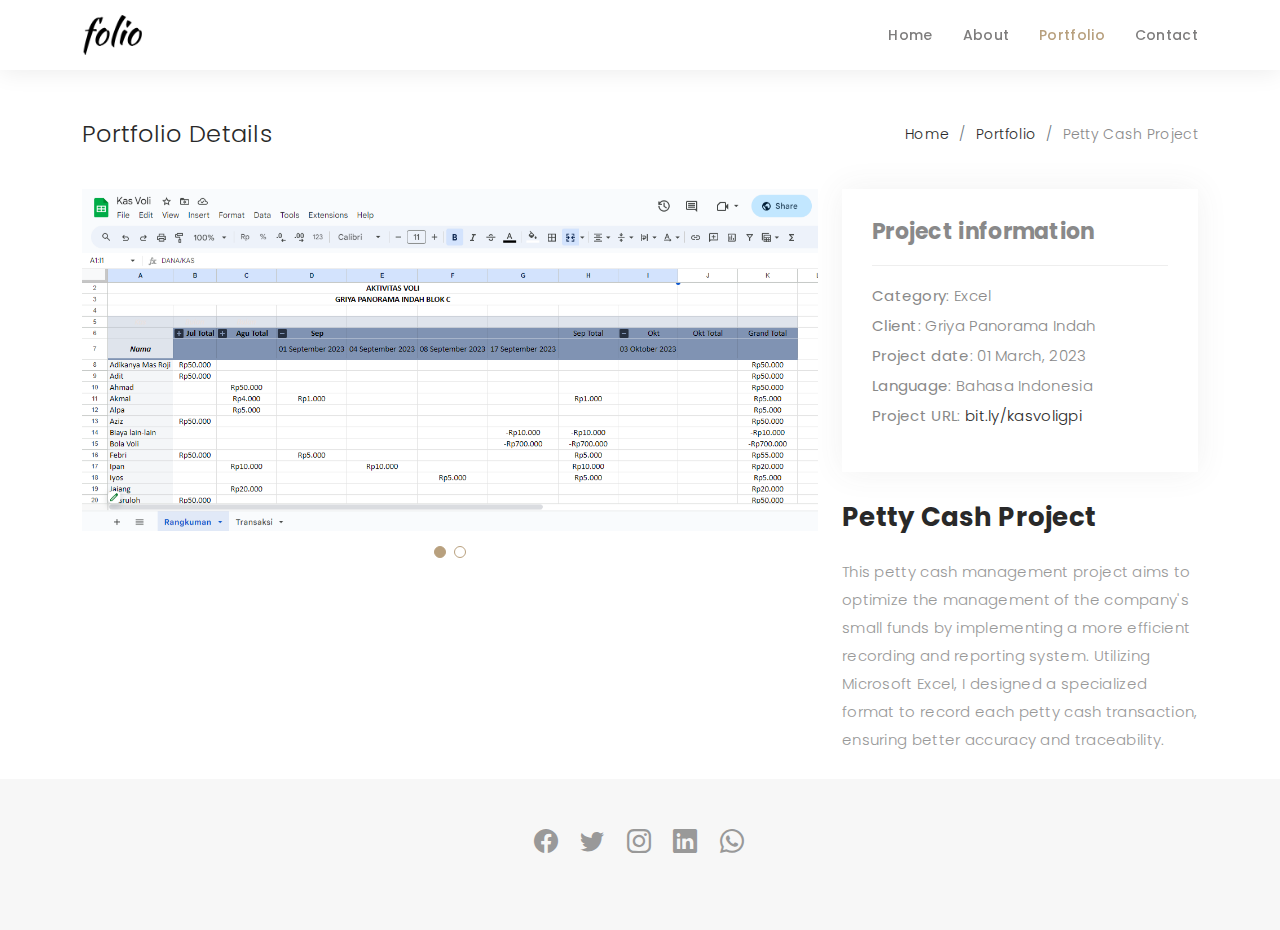
<file: kaskecilvoli.html>
<!DOCTYPE html>
<html lang="en">

<head>
  <meta charset="utf-8">
  <meta content="width=device-width, initial-scale=1.0" name="viewport">

  <title>Petty Cash Project</title>
  <meta content="" name="description">
  <meta content="" name="keywords">

  <!-- Favicons -->
  <link href="assets/img/favicon.png" rel="icon">
  <link href="assets/img/apple-touch-icon.png" rel="apple-touch-icon">

  <!-- Google Fonts -->
  <link href="https://fonts.googleapis.com/css?family=Poppins:300,300i,400,400i,500,500i,600,600i,700,700i|Playfair+Display:400,400i,500,500i,600,600i,700,700i,900,900i" rel="stylesheet">

  <!-- Vendor CSS Files -->
  <link href="assets/vendor/bootstrap/css/bootstrap.min.css" rel="stylesheet">
  <link href="assets/vendor/bootstrap-icons/bootstrap-icons.css" rel="stylesheet">
  <link href="assets/vendor/boxicons/css/boxicons.min.css" rel="stylesheet">
  <link href="assets/vendor/glightbox/css/glightbox.min.css" rel="stylesheet">
  <link href="assets/vendor/swiper/swiper-bundle.min.css" rel="stylesheet">

  <!-- Template Main CSS File -->
  <link href="assets/css/style.css" rel="stylesheet">

  <!-- =======================================================
  * Template Name: Folio
  * Template URL: https://bootstrapmade.com/folio-bootstrap-portfolio-template/
  * Updated: Mar 17 2024 with Bootstrap v5.3.3
  * Author: BootstrapMade.com
  * License: https://bootstrapmade.com/license/
  ======================================================== -->
</head>

<body>

  <!-- ======= Header ======= -->
  <header id="header" class="fixed-top header-inner-pages">
    <div class="container d-flex align-items-center justify-content-between">

      <a href="index.html" class="logo"><img src="assets/img/logo.png" alt="" class="img-fluid"></a>
      <!-- Uncomment below if you prefer to use an text logo -->
      <!-- <h1 class="logo"><a href="index.html">Folio</a></h1> -->

      <nav id="navbar" class="navbar">
        <ul>
          <li><a class="nav-link scrollto " href="index.html#hero">Home</a></li>
          <li><a class="nav-link scrollto" href="index.html#about">About</a></li>
          <li><a class="nav-link active  scrollto" href="index.html#portfolio">Portfolio</a></li>
          <!-- <li><a class="nav-link  scrollto" href="index.html#journal">Blog</a></li> -->
          <!-- <li class="dropdown"><a href="#"><span>Drop Down</span> <i class="bi bi-chevron-down"></i></a>
            <ul>
              <li><a href="#">Drop Down 1</a></li>
              <li class="dropdown"><a href="#"><span>Deep Drop Down</span> <i class="bi bi-chevron-right"></i></a>
                <ul>
                  <li><a href="#">Deep Drop Down 1</a></li>
                  <li><a href="#">Deep Drop Down 2</a></li>
                  <li><a href="#">Deep Drop Down 3</a></li>
                  <li><a href="#">Deep Drop Down 4</a></li>
                  <li><a href="#">Deep Drop Down 5</a></li>
                </ul>
              </li>
              <li><a href="#">Drop Down 2</a></li>
              <li><a href="#">Drop Down 3</a></li>
              <li><a href="#">Drop Down 4</a></li>
            </ul>
          </li> -->
          <li><a class="nav-link scrollto" href="index.html#contact">Contact</a></li>
        </ul>
        <i class="bi bi-list mobile-nav-toggle"></i>
      </nav><!-- .navbar -->

    </div>
  </header><!-- End Header -->

  <main id="main">

    <!-- ======= Breadcrumbs Section ======= -->
    <section class="breadcrumbs">
      <div class="container">

        <div class="d-flex justify-content-between align-items-center">
          <h2>Portfolio Details</h2>
          <ol>
            <li><a href="index.html">Home</a></li>
            <li><a href="index.html#portfolio">Portfolio</a></li>
            <li>Petty Cash Project</li>
          </ol>
        </div>

      </div>
    </section><!-- Breadcrumbs Section -->

    <!-- ======= Portfolio Details Section ======= -->
    <section id="portfolio-details" class="portfolio-details">
      <div class="container">

        <div class="row gy-4">

          <div class="col-lg-8">
            <div class="portfolio-details-slider swiper">
              <div class="swiper-wrapper align-items-center">

                <div class="swiper-slide">
                  <img src="assets/img/portfolio/kasvoli1.png" alt="">
                </div>

                <div class="swiper-slide">
                  <img src="assets/img/portfolio/kasvoli2.PNG" alt="">
                </div>

                <!-- <div class="swiper-slide">
                  <img src="assets/img/portfolio/portfolio-details-3.jpg" alt="">
                </div> -->

              </div>
              <div class="swiper-pagination"></div>
            </div>
          </div>

          <div class="col-lg-4">
            <div class="portfolio-info">
              <h3>Project information</h3>
              <ul>
                <li><strong>Category</strong>: Excel</li>
                <li><strong>Client</strong>: Griya Panorama Indah</li>
                <li><strong>Project date</strong>: 01 March, 2023</li>
                <li><strong>Language</strong>: Bahasa Indonesia</li>
                <li><strong>Project URL</strong>: <a href="https://bit.ly/kasvoligpi">bit.ly/kasvoligpi</a></li>
              </ul>
            </div>
            <div class="portfolio-description">
              <h2>Petty Cash Project</h2>
              <p>
                This petty cash management project aims to optimize the management of the company's small funds by implementing a more efficient recording and reporting system. Utilizing Microsoft Excel, I designed a specialized format to record each petty cash transaction, ensuring better accuracy and traceability.
              </p>
            </div>
          </div>

        </div>

      </div>
    </section><!-- End Portfolio Details Section -->

  </main><!-- End #main -->

  <!-- ======= Footer ======= -->
  <div id="footer" class="text-center">
    <div class="container">
      <div class="socials-media text-center">

        <ul class="list-unstyled">
          <li><a href="https://fb.me/fariz.irfansyah45/"><i class="bi bi-facebook"></i></a></li>
          <li><a href="https://x.com/fariz207/"><i class="bi bi-twitter"></i></a></li>
          <li><a href="https://instagram.com/rizpakejet/"><i class="bi bi-instagram"></i></a></li>
          <li><a href="https://www.linkedin.com/in/farizirfansyah/"><i class="bi bi-linkedin"></i></a></li>
          <li><a href="https://wa.me/6282226407377/"><i class="bi bi-whatsapp"></i></a></li>
        </ul>

      </div>

      <!-- <p>&copy; Copyrights Folio. All rights reserved.</p> -->

      <div class="credits">
        <!--
        All the links in the footer should remain intact.
        You can delete the links only if you purchased the pro version.
        Licensing information: https://bootstrapmade.com/license/
        Purchase the pro version with working PHP/AJAX contact form: https://bootstrapmade.com/buy/?theme=Folio
      -->
        <!-- Designed by <a href="https://bootstrapmade.com/">BootstrapMade</a> -->
      </div>

    </div>
  </div><!-- End Footer -->

  <a href="#" class="back-to-top d-flex align-items-center justify-content-center"><i class="bi bi-arrow-up-short"></i></a>

  <!-- Vendor JS Files -->
  <script src="assets/vendor/bootstrap/js/bootstrap.bundle.min.js"></script>
  <script src="assets/vendor/glightbox/js/glightbox.min.js"></script>
  <script src="assets/vendor/isotope-layout/isotope.pkgd.min.js"></script>
  <script src="assets/vendor/swiper/swiper-bundle.min.js"></script>
  <script src="assets/vendor/typed.js/typed.umd.js"></script>
  <script src="assets/vendor/php-email-form/validate.js"></script>

  <!-- Template Main JS File -->
  <script src="assets/js/main.js"></script>

</body>

</html>
</file>
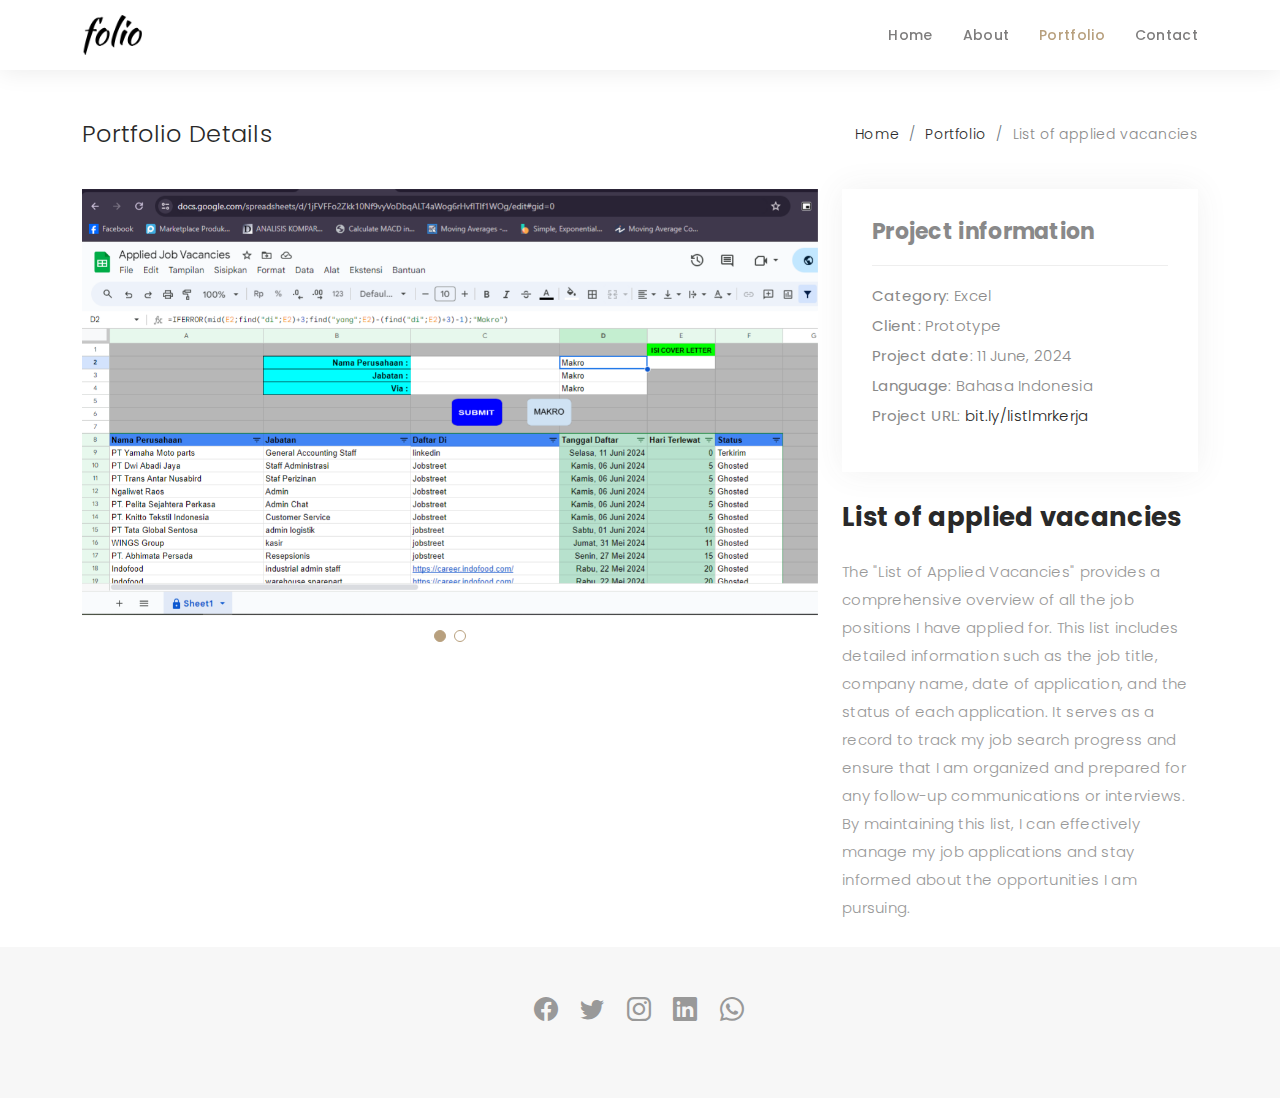
<file: lamarkerja.html>
<!DOCTYPE html>
<html lang="en">

<head>
  <meta charset="utf-8">
  <meta content="width=device-width, initial-scale=1.0" name="viewport">

  <title>List of Applied Vacancies</title>
  <meta content="" name="description">
  <meta content="" name="keywords">

  <!-- Favicons -->
  <link href="assets/img/favicon.png" rel="icon">
  <link href="assets/img/apple-touch-icon.png" rel="apple-touch-icon">

  <!-- Google Fonts -->
  <link href="https://fonts.googleapis.com/css?family=Poppins:300,300i,400,400i,500,500i,600,600i,700,700i|Playfair+Display:400,400i,500,500i,600,600i,700,700i,900,900i" rel="stylesheet">

  <!-- Vendor CSS Files -->
  <link href="assets/vendor/bootstrap/css/bootstrap.min.css" rel="stylesheet">
  <link href="assets/vendor/bootstrap-icons/bootstrap-icons.css" rel="stylesheet">
  <link href="assets/vendor/boxicons/css/boxicons.min.css" rel="stylesheet">
  <link href="assets/vendor/glightbox/css/glightbox.min.css" rel="stylesheet">
  <link href="assets/vendor/swiper/swiper-bundle.min.css" rel="stylesheet">

  <!-- Template Main CSS File -->
  <link href="assets/css/style.css" rel="stylesheet">

  <!-- =======================================================
  * Template Name: Folio
  * Template URL: https://bootstrapmade.com/folio-bootstrap-portfolio-template/
  * Updated: Mar 17 2024 with Bootstrap v5.3.3
  * Author: BootstrapMade.com
  * License: https://bootstrapmade.com/license/
  ======================================================== -->
</head>

<body>

  <!-- ======= Header ======= -->
  <header id="header" class="fixed-top header-inner-pages">
    <div class="container d-flex align-items-center justify-content-between">

      <a href="index.html" class="logo"><img src="assets/img/logo.png" alt="" class="img-fluid"></a>
      <!-- Uncomment below if you prefer to use an text logo -->
      <!-- <h1 class="logo"><a href="index.html">Folio</a></h1> -->

      <nav id="navbar" class="navbar">
        <ul>
          <li><a class="nav-link scrollto " href="index.html#hero">Home</a></li>
          <li><a class="nav-link scrollto" href="index.html#about">About</a></li>
          <li><a class="nav-link active  scrollto" href="index.html#portfolio">Portfolio</a></li>
          <!-- <li><a class="nav-link  scrollto" href="index.html#journal">Blog</a></li> -->
          <!-- <li class="dropdown"><a href="#"><span>Drop Down</span> <i class="bi bi-chevron-down"></i></a>
            <ul>
              <li><a href="#">Drop Down 1</a></li>
              <li class="dropdown"><a href="#"><span>Deep Drop Down</span> <i class="bi bi-chevron-right"></i></a>
                <ul>
                  <li><a href="#">Deep Drop Down 1</a></li>
                  <li><a href="#">Deep Drop Down 2</a></li>
                  <li><a href="#">Deep Drop Down 3</a></li>
                  <li><a href="#">Deep Drop Down 4</a></li>
                  <li><a href="#">Deep Drop Down 5</a></li>
                </ul>
              </li>
              <li><a href="#">Drop Down 2</a></li>
              <li><a href="#">Drop Down 3</a></li>
              <li><a href="#">Drop Down 4</a></li>
            </ul>
          </li> -->
          <li><a class="nav-link scrollto" href="index.html#contact">Contact</a></li>
        </ul>
        <i class="bi bi-list mobile-nav-toggle"></i>
      </nav><!-- .navbar -->

    </div>
  </header><!-- End Header -->

  <main id="main">

    <!-- ======= Breadcrumbs Section ======= -->
    <section class="breadcrumbs">
      <div class="container">

        <div class="d-flex justify-content-between align-items-center">
          <h2>Portfolio Details</h2>
          <ol>
            <li><a href="index.html">Home</a></li>
            <li><a href="index.html#portfolio">Portfolio</a></li>
            <li>List of applied vacancies</li>
          </ol>
        </div>

      </div>
    </section><!-- Breadcrumbs Section -->

    <!-- ======= Portfolio Details Section ======= -->
    <section id="portfolio-details" class="portfolio-details">
      <div class="container">

        <div class="row gy-4">

          <div class="col-lg-8">
            <div class="portfolio-details-slider swiper">
              <div class="swiper-wrapper align-items-center">

                <div class="swiper-slide">
                  <img src="assets/img/portfolio/lamarkerja1.png" alt="">
                </div>

                <div class="swiper-slide">
                  <img src="assets/img/portfolio/lamarkerja2.png" alt="">
                </div>

                <!-- <div class="swiper-slide">
                  <img src="assets/img/portfolio/portfolio-details-3.jpg" alt="">
                </div> -->

              </div>
              <div class="swiper-pagination"></div>
            </div>
          </div>

          <div class="col-lg-4">
            <div class="portfolio-info">
              <h3>Project information</h3>
              <ul>
                <li><strong>Category</strong>: Excel</li>
                <li><strong>Client</strong>: Prototype</li>
                <li><strong>Project date</strong>: 11 June, 2024</li>
                <li><strong>Language</strong>: Bahasa Indonesia</li>
                <li><strong>Project URL</strong>: <a href="https://bit.ly/listlmrkerja">bit.ly/listlmrkerja</a></li>
              </ul>
            </div>
            <div class="portfolio-description">
              <h2>List of applied vacancies</h2>
              <p>
                The "List of Applied Vacancies" provides a comprehensive overview of all the job positions I have applied for. This list includes detailed information such as the job title, company name, date of application, and the status of each application. It serves as a record to track my job search progress and ensure that I am organized and prepared for any follow-up communications or interviews. By maintaining this list, I can effectively manage my job applications and stay informed about the opportunities I am pursuing.
              </p>
            </div>
          </div>

        </div>

      </div>
    </section><!-- End Portfolio Details Section -->

  </main><!-- End #main -->

  <!-- ======= Footer ======= -->
  <div id="footer" class="text-center">
    <div class="container">
      <div class="socials-media text-center">

        <ul class="list-unstyled">
          <li><a href="https://fb.me/fariz.irfansyah45/"><i class="bi bi-facebook"></i></a></li>
          <li><a href="https://x.com/fariz207/"><i class="bi bi-twitter"></i></a></li>
          <li><a href="https://instagram.com/rizpakejet/"><i class="bi bi-instagram"></i></a></li>
          <li><a href="https://www.linkedin.com/in/farizirfansyah/"><i class="bi bi-linkedin"></i></a></li>
          <li><a href="https://wa.me/6282226407377/"><i class="bi bi-whatsapp"></i></a></li>
        </ul>

      </div>

      <!-- <p>&copy; Copyrights Folio. All rights reserved.</p> -->

      <div class="credits">
        <!--
        All the links in the footer should remain intact.
        You can delete the links only if you purchased the pro version.
        Licensing information: https://bootstrapmade.com/license/
        Purchase the pro version with working PHP/AJAX contact form: https://bootstrapmade.com/buy/?theme=Folio
      -->
        <!-- Designed by <a href="https://bootstrapmade.com/">BootstrapMade</a> -->
      </div>

    </div>
  </div><!-- End Footer -->

  <a href="#" class="back-to-top d-flex align-items-center justify-content-center"><i class="bi bi-arrow-up-short"></i></a>

  <!-- Vendor JS Files -->
  <script src="assets/vendor/bootstrap/js/bootstrap.bundle.min.js"></script>
  <script src="assets/vendor/glightbox/js/glightbox.min.js"></script>
  <script src="assets/vendor/isotope-layout/isotope.pkgd.min.js"></script>
  <script src="assets/vendor/swiper/swiper-bundle.min.js"></script>
  <script src="assets/vendor/typed.js/typed.umd.js"></script>
  <script src="assets/vendor/php-email-form/validate.js"></script>

  <!-- Template Main JS File -->
  <script src="assets/js/main.js"></script>

</body>

</html>
</file>
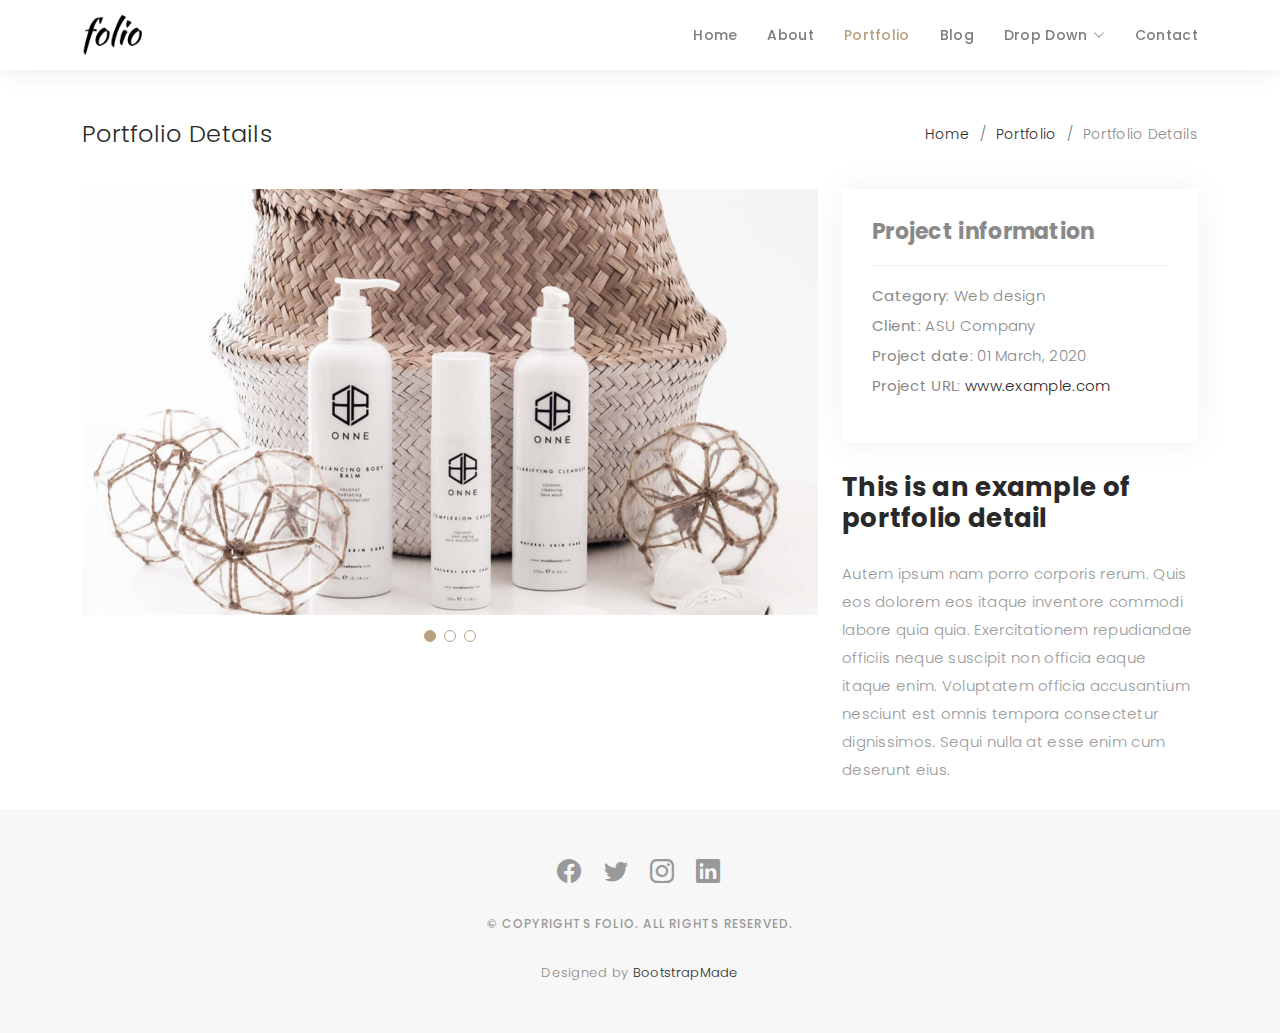
<file: portfolio-details.html>
<!DOCTYPE html>
<html lang="en">

<head>
  <meta charset="utf-8">
  <meta content="width=device-width, initial-scale=1.0" name="viewport">

  <title>Portfolio Details - Folio Bootstrap Template</title>
  <meta content="" name="description">
  <meta content="" name="keywords">

  <!-- Favicons -->
  <link href="assets/img/favicon.png" rel="icon">
  <link href="assets/img/apple-touch-icon.png" rel="apple-touch-icon">

  <!-- Google Fonts -->
  <link href="https://fonts.googleapis.com/css?family=Poppins:300,300i,400,400i,500,500i,600,600i,700,700i|Playfair+Display:400,400i,500,500i,600,600i,700,700i,900,900i" rel="stylesheet">

  <!-- Vendor CSS Files -->
  <link href="assets/vendor/bootstrap/css/bootstrap.min.css" rel="stylesheet">
  <link href="assets/vendor/bootstrap-icons/bootstrap-icons.css" rel="stylesheet">
  <link href="assets/vendor/boxicons/css/boxicons.min.css" rel="stylesheet">
  <link href="assets/vendor/glightbox/css/glightbox.min.css" rel="stylesheet">
  <link href="assets/vendor/swiper/swiper-bundle.min.css" rel="stylesheet">

  <!-- Template Main CSS File -->
  <link href="assets/css/style.css" rel="stylesheet">

  <!-- =======================================================
  * Template Name: Folio
  * Template URL: https://bootstrapmade.com/folio-bootstrap-portfolio-template/
  * Updated: Mar 17 2024 with Bootstrap v5.3.3
  * Author: BootstrapMade.com
  * License: https://bootstrapmade.com/license/
  ======================================================== -->
</head>

<body>

  <!-- ======= Header ======= -->
  <header id="header" class="fixed-top header-inner-pages">
    <div class="container d-flex align-items-center justify-content-between">

      <a href="index.html" class="logo"><img src="assets/img/logo.png" alt="" class="img-fluid"></a>
      <!-- Uncomment below if you prefer to use an text logo -->
      <!-- <h1 class="logo"><a href="index.html">Folio</a></h1> -->

      <nav id="navbar" class="navbar">
        <ul>
          <li><a class="nav-link scrollto " href="#hero">Home</a></li>
          <li><a class="nav-link scrollto" href="#about">About</a></li>
          <li><a class="nav-link active  scrollto" href="#portfolio">Portfolio</a></li>
          <li><a class="nav-link  scrollto" href="#journal">Blog</a></li>
          <li class="dropdown"><a href="#"><span>Drop Down</span> <i class="bi bi-chevron-down"></i></a>
            <ul>
              <li><a href="#">Drop Down 1</a></li>
              <li class="dropdown"><a href="#"><span>Deep Drop Down</span> <i class="bi bi-chevron-right"></i></a>
                <ul>
                  <li><a href="#">Deep Drop Down 1</a></li>
                  <li><a href="#">Deep Drop Down 2</a></li>
                  <li><a href="#">Deep Drop Down 3</a></li>
                  <li><a href="#">Deep Drop Down 4</a></li>
                  <li><a href="#">Deep Drop Down 5</a></li>
                </ul>
              </li>
              <li><a href="#">Drop Down 2</a></li>
              <li><a href="#">Drop Down 3</a></li>
              <li><a href="#">Drop Down 4</a></li>
            </ul>
          </li>
          <li><a class="nav-link scrollto" href="#contact">Contact</a></li>
        </ul>
        <i class="bi bi-list mobile-nav-toggle"></i>
      </nav><!-- .navbar -->

    </div>
  </header><!-- End Header -->

  <main id="main">

    <!-- ======= Breadcrumbs Section ======= -->
    <section class="breadcrumbs">
      <div class="container">

        <div class="d-flex justify-content-between align-items-center">
          <h2>Portfolio Details</h2>
          <ol>
            <li><a href="index.html">Home</a></li>
            <li><a href="portfolio.html">Portfolio</a></li>
            <li>Portfolio Details</li>
          </ol>
        </div>

      </div>
    </section><!-- Breadcrumbs Section -->

    <!-- ======= Portfolio Details Section ======= -->
    <section id="portfolio-details" class="portfolio-details">
      <div class="container">

        <div class="row gy-4">

          <div class="col-lg-8">
            <div class="portfolio-details-slider swiper">
              <div class="swiper-wrapper align-items-center">

                <div class="swiper-slide">
                  <img src="assets/img/portfolio/portfolio-details-1.jpg" alt="">
                </div>

                <div class="swiper-slide">
                  <img src="assets/img/portfolio/portfolio-details-2.jpg" alt="">
                </div>

                <div class="swiper-slide">
                  <img src="assets/img/portfolio/portfolio-details-3.jpg" alt="">
                </div>

              </div>
              <div class="swiper-pagination"></div>
            </div>
          </div>

          <div class="col-lg-4">
            <div class="portfolio-info">
              <h3>Project information</h3>
              <ul>
                <li><strong>Category</strong>: Web design</li>
                <li><strong>Client</strong>: ASU Company</li>
                <li><strong>Project date</strong>: 01 March, 2020</li>
                <li><strong>Project URL</strong>: <a href="#">www.example.com</a></li>
              </ul>
            </div>
            <div class="portfolio-description">
              <h2>This is an example of portfolio detail</h2>
              <p>
                Autem ipsum nam porro corporis rerum. Quis eos dolorem eos itaque inventore commodi labore quia quia. Exercitationem repudiandae officiis neque suscipit non officia eaque itaque enim. Voluptatem officia accusantium nesciunt est omnis tempora consectetur dignissimos. Sequi nulla at esse enim cum deserunt eius.
              </p>
            </div>
          </div>

        </div>

      </div>
    </section><!-- End Portfolio Details Section -->

  </main><!-- End #main -->

  <!-- ======= Footer ======= -->
  <div id="footer" class="text-center">
    <div class="container">
      <div class="socials-media text-center">

        <ul class="list-unstyled">
          <li><a href="#"><i class="bi bi-facebook"></i></a></li>
          <li><a href="#"><i class="bi bi-twitter"></i></a></li>
          <li><a href="#"><i class="bi bi-instagram"></i></a></li>
          <li><a href="#"><i class="bi bi-linkedin"></i></a></li>
        </ul>

      </div>

      <p>&copy; Copyrights Folio. All rights reserved.</p>

      <div class="credits">
        <!--
        All the links in the footer should remain intact.
        You can delete the links only if you purchased the pro version.
        Licensing information: https://bootstrapmade.com/license/
        Purchase the pro version with working PHP/AJAX contact form: https://bootstrapmade.com/buy/?theme=Folio
      -->
        Designed by <a href="https://bootstrapmade.com/">BootstrapMade</a>
      </div>

    </div>
  </div><!-- End Footer -->

  <a href="#" class="back-to-top d-flex align-items-center justify-content-center"><i class="bi bi-arrow-up-short"></i></a>

  <!-- Vendor JS Files -->
  <script src="assets/vendor/bootstrap/js/bootstrap.bundle.min.js"></script>
  <script src="assets/vendor/glightbox/js/glightbox.min.js"></script>
  <script src="assets/vendor/isotope-layout/isotope.pkgd.min.js"></script>
  <script src="assets/vendor/swiper/swiper-bundle.min.js"></script>
  <script src="assets/vendor/typed.js/typed.umd.js"></script>
  <script src="assets/vendor/php-email-form/validate.js"></script>

  <!-- Template Main JS File -->
  <script src="assets/js/main.js"></script>

</body>

</html>
</file>
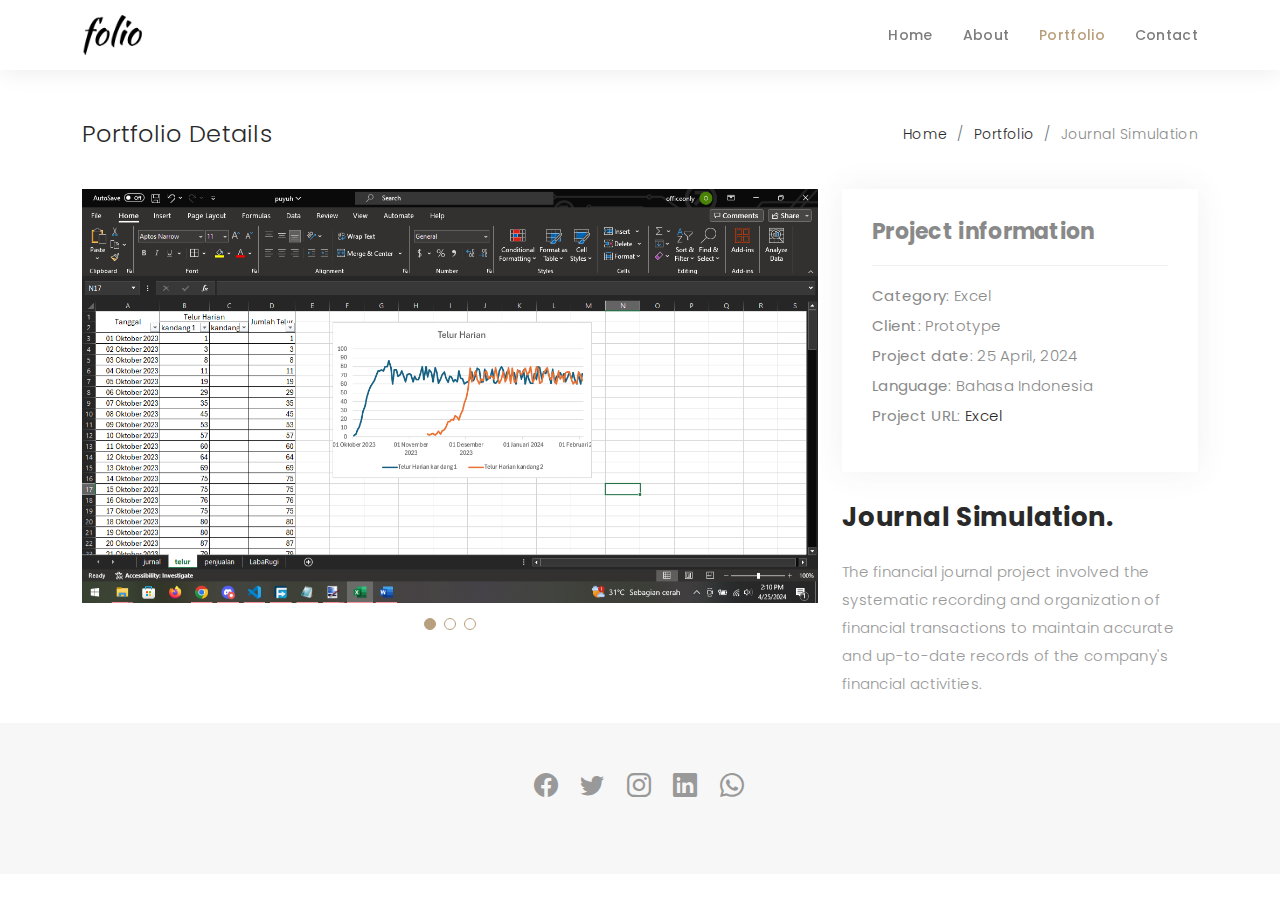
<file: puyuh.html>
<!DOCTYPE html>
<html lang="en">

<head>
  <meta charset="utf-8">
  <meta content="width=device-width, initial-scale=1.0" name="viewport">

  <title>Journal Simulation</title>
  <meta content="" name="description">
  <meta content="" name="keywords">

  <!-- Favicons -->
  <link href="assets/img/favicon.png" rel="icon">
  <link href="assets/img/apple-touch-icon.png" rel="apple-touch-icon">

  <!-- Google Fonts -->
  <link href="https://fonts.googleapis.com/css?family=Poppins:300,300i,400,400i,500,500i,600,600i,700,700i|Playfair+Display:400,400i,500,500i,600,600i,700,700i,900,900i" rel="stylesheet">

  <!-- Vendor CSS Files -->
  <link href="assets/vendor/bootstrap/css/bootstrap.min.css" rel="stylesheet">
  <link href="assets/vendor/bootstrap-icons/bootstrap-icons.css" rel="stylesheet">
  <link href="assets/vendor/boxicons/css/boxicons.min.css" rel="stylesheet">
  <link href="assets/vendor/glightbox/css/glightbox.min.css" rel="stylesheet">
  <link href="assets/vendor/swiper/swiper-bundle.min.css" rel="stylesheet">

  <!-- Template Main CSS File -->
  <link href="assets/css/style.css" rel="stylesheet">

  <!-- =======================================================
  * Template Name: Folio
  * Template URL: https://bootstrapmade.com/folio-bootstrap-portfolio-template/
  * Updated: Mar 17 2024 with Bootstrap v5.3.3
  * Author: BootstrapMade.com
  * License: https://bootstrapmade.com/license/
  ======================================================== -->
</head>

<body>

  <!-- ======= Header ======= -->
  <header id="header" class="fixed-top header-inner-pages">
    <div class="container d-flex align-items-center justify-content-between">

      <a href="index.html" class="logo"><img src="assets/img/logo.png" alt="" class="img-fluid"></a>
      <!-- Uncomment below if you prefer to use an text logo -->
      <!-- <h1 class="logo"><a href="index.html">Folio</a></h1> -->

      <nav id="navbar" class="navbar">
        <ul>
          <li><a class="nav-link scrollto " href="index.html#hero">Home</a></li>
          <li><a class="nav-link scrollto" href="index.html#about">About</a></li>
          <li><a class="nav-link active  scrollto" href="index.html#portfolio">Portfolio</a></li>
          <!-- <li><a class="nav-link  scrollto" href="index.html#journal">Blog</a></li> -->
          <!-- <li class="dropdown"><a href="#"><span>Drop Down</span> <i class="bi bi-chevron-down"></i></a>
            <ul>
              <li><a href="#">Drop Down 1</a></li>
              <li class="dropdown"><a href="#"><span>Deep Drop Down</span> <i class="bi bi-chevron-right"></i></a>
                <ul>
                  <li><a href="#">Deep Drop Down 1</a></li>
                  <li><a href="#">Deep Drop Down 2</a></li>
                  <li><a href="#">Deep Drop Down 3</a></li>
                  <li><a href="#">Deep Drop Down 4</a></li>
                  <li><a href="#">Deep Drop Down 5</a></li>
                </ul>
              </li>
              <li><a href="#">Drop Down 2</a></li>
              <li><a href="#">Drop Down 3</a></li>
              <li><a href="#">Drop Down 4</a></li>
            </ul>
          </li> -->
          <li><a class="nav-link scrollto" href="index.html#contact">Contact</a></li>
        </ul>
        <i class="bi bi-list mobile-nav-toggle"></i>
      </nav><!-- .navbar -->

    </div>
  </header><!-- End Header -->

  <main id="main">

    <!-- ======= Breadcrumbs Section ======= -->
    <section class="breadcrumbs">
      <div class="container">

        <div class="d-flex justify-content-between align-items-center">
          <h2>Portfolio Details</h2>
          <ol>
            <li><a href="index.html">Home</a></li>
            <li><a href="index.html#portfolio">Portfolio</a></li>
            <li>Journal Simulation</li>
          </ol>
        </div>

      </div>
    </section><!-- Breadcrumbs Section -->

    <!-- ======= Portfolio Details Section ======= -->
    <section id="portfolio-details" class="portfolio-details">
      <div class="container">

        <div class="row gy-4">

          <div class="col-lg-8">
            <div class="portfolio-details-slider swiper">
              <div class="swiper-wrapper align-items-center">

                <div class="swiper-slide">
                  <img src="assets/img/portfolio/telur1.png" alt="">
                </div>

                <div class="swiper-slide">
                  <img src="assets/img/portfolio/telur2.png" alt="">
                </div>

                <div class="swiper-slide">
                  <img src="assets/img/portfolio/telur3.png" alt="">
                </div>

              </div>
              <div class="swiper-pagination"></div>
            </div>
          </div>

          <div class="col-lg-4">
            <div class="portfolio-info">
              <h3>Project information</h3>
              <ul>
                <li><strong>Category</strong>: Excel</li>
                <li><strong>Client</strong>: Prototype</li>
                <li><strong>Project date</strong>: 25 April, 2024</li>
                <li><strong>Language</strong>: Bahasa Indonesia</li>
                <li><strong>Project URL</strong>: <a href="https://docs.google.com/spreadsheets/d/1BTPb6Klyp4UkO3fThGVhjHR1bs-dIt0Gsg5L1Udye0E/edit?usp=sharing">Excel</a></li>
              </ul>
            </div>
            <div class="portfolio-description">
              <h2>Journal Simulation.</h2>
              <p>
                The financial journal project involved the systematic recording and organization of financial transactions to maintain accurate and up-to-date records of the company's financial activities.
              </p>
            </div>
          </div>

        </div>

      </div>
    </section><!-- End Portfolio Details Section -->

  </main><!-- End #main -->

  <!-- ======= Footer ======= -->
  <div id="footer" class="text-center">
    <div class="container">
      <div class="socials-media text-center">

        <ul class="list-unstyled">
          <li><a href="https://fb.me/fariz.irfansyah45/"><i class="bi bi-facebook"></i></a></li>
          <li><a href="https://x.com/fariz207/"><i class="bi bi-twitter"></i></a></li>
          <li><a href="https://instagram.com/rizpakejet/"><i class="bi bi-instagram"></i></a></li>
          <li><a href="https://www.linkedin.com/in/farizirfansyah/"><i class="bi bi-linkedin"></i></a></li>
          <li><a href="https://wa.me/6282226407377/"><i class="bi bi-whatsapp"></i></a></li>
        </ul>

      </div>

      <!-- <p>&copy; Copyrights Folio. All rights reserved.</p> -->

      <div class="credits">
        <!--
        All the links in the footer should remain intact.
        You can delete the links only if you purchased the pro version.
        Licensing information: https://bootstrapmade.com/license/
        Purchase the pro version with working PHP/AJAX contact form: https://bootstrapmade.com/buy/?theme=Folio
      -->
        <!-- Designed by <a href="https://bootstrapmade.com/">BootstrapMade</a> -->
      </div>

    </div>
  </div><!-- End Footer -->

  <a href="#" class="back-to-top d-flex align-items-center justify-content-center"><i class="bi bi-arrow-up-short"></i></a>

  <!-- Vendor JS Files -->
  <script src="assets/vendor/bootstrap/js/bootstrap.bundle.min.js"></script>
  <script src="assets/vendor/glightbox/js/glightbox.min.js"></script>
  <script src="assets/vendor/isotope-layout/isotope.pkgd.min.js"></script>
  <script src="assets/vendor/swiper/swiper-bundle.min.js"></script>
  <script src="assets/vendor/typed.js/typed.umd.js"></script>
  <script src="assets/vendor/php-email-form/validate.js"></script>

  <!-- Template Main JS File -->
  <script src="assets/js/main.js"></script>

</body>

</html>
</file>
<file: test.html>
<!DOCTYPE html>
<html lang="en">
<head>
<meta charset="UTF-8">
<meta name="viewport" content="width=device-width, initial-scale=1.0">
<title>Smooth Scroll Behavior</title>
<style>
    .container {
        height: 300px; /* Tinggi div */
        overflow-y: auto; /* Membuat scrollbar vertikal jika konten lebih panjang */
    }
    .box {
        height: 1000px; /* Konten yang lebih panjang dari div */
    }
    #section1 {
        background-color: #f0f0f0;
    }
    #section2 {
        background-color: #ccc;
    }
    #section3 {
        background-color: #999;
    }
    .link {
        display: block; /* Menjadikan tautan sebagai blok */
        padding: 10px; /* Menambahkan ruang di sekitar tautan */
        text-decoration: none; /* Menghapus dekorasi bawaan tautan */
        color: #000; /* Warna teks tautan */
        cursor: pointer; /* Menjadikan kursor menjadi pointer saat menunjuk ke tautan */
    }
</style>
</head>
<body>

<div class="container">
    <div class="box" id="section1">Section 1</div>
    <div class="box" id="section2">Section 2</div>
    <div class="box" id="section3">Section 3</div>
    <a class="link" href="#section1">Scroll to Section 1</a>
    <a class="link" href="#section2">Scroll to Section 2</a>
    <a class="link" href="#section3">Scroll to Section 3</a>
</div>

<script>
    // Menambahkan event listener untuk setiap tautan yang merujuk ke ID di halaman
    document.querySelectorAll('.container a[href^="#"]').forEach(anchor => {
        anchor.addEventListener('click', function (e) {
            e.preventDefault(); // Mencegah perilaku default
            
            const target = document.querySelector(this.getAttribute('href'));
            
            if (target) {
                target.scrollIntoView({ behavior: 'smooth' }); // Mengatur perilaku scroll menjadi halus
            }
        });
    });
</script>

</body>
</html>
</file>
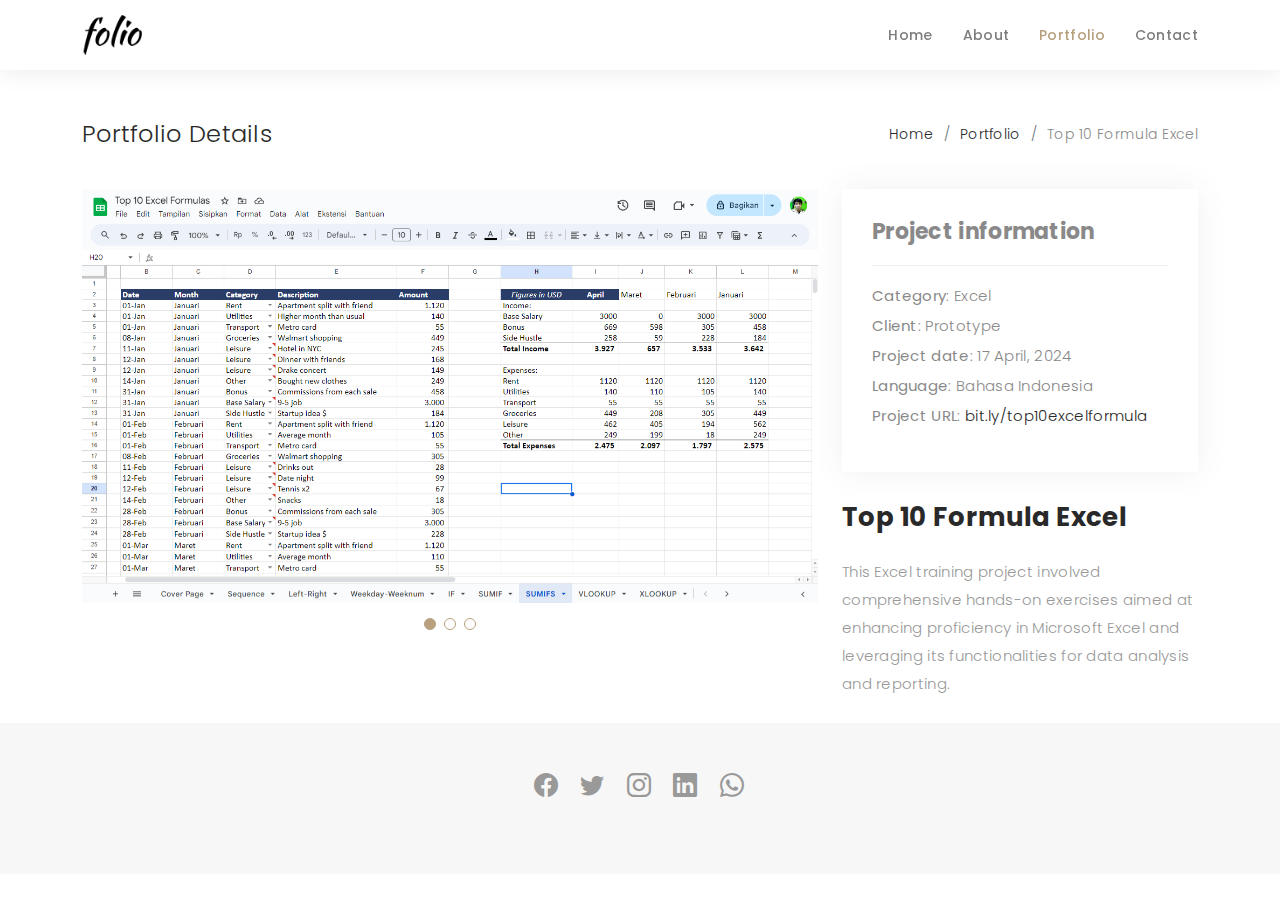
<file: top10excelformula.html>
<!DOCTYPE html>
<html lang="en">

<head>
  <meta charset="utf-8">
  <meta content="width=device-width, initial-scale=1.0" name="viewport">

  <title>Top 10 Excel Formula</title>
  <meta content="" name="description">
  <meta content="" name="keywords">

  <!-- Favicons -->
  <link href="assets/img/favicon.png" rel="icon">
  <link href="assets/img/apple-touch-icon.png" rel="apple-touch-icon">

  <!-- Google Fonts -->
  <link href="https://fonts.googleapis.com/css?family=Poppins:300,300i,400,400i,500,500i,600,600i,700,700i|Playfair+Display:400,400i,500,500i,600,600i,700,700i,900,900i" rel="stylesheet">

  <!-- Vendor CSS Files -->
  <link href="assets/vendor/bootstrap/css/bootstrap.min.css" rel="stylesheet">
  <link href="assets/vendor/bootstrap-icons/bootstrap-icons.css" rel="stylesheet">
  <link href="assets/vendor/boxicons/css/boxicons.min.css" rel="stylesheet">
  <link href="assets/vendor/glightbox/css/glightbox.min.css" rel="stylesheet">
  <link href="assets/vendor/swiper/swiper-bundle.min.css" rel="stylesheet">

  <!-- Template Main CSS File -->
  <link href="assets/css/style.css" rel="stylesheet">

  <!-- =======================================================
  * Template Name: Folio
  * Template URL: https://bootstrapmade.com/folio-bootstrap-portfolio-template/
  * Updated: Mar 17 2024 with Bootstrap v5.3.3
  * Author: BootstrapMade.com
  * License: https://bootstrapmade.com/license/
  ======================================================== -->
</head>

<body>

  <!-- ======= Header ======= -->
  <header id="header" class="fixed-top header-inner-pages">
    <div class="container d-flex align-items-center justify-content-between">

      <a href="index.html" class="logo"><img src="assets/img/logo.png" alt="" class="img-fluid"></a>
      <!-- Uncomment below if you prefer to use an text logo -->
      <!-- <h1 class="logo"><a href="index.html">Folio</a></h1> -->

      <nav id="navbar" class="navbar">
        <ul>
          <li><a class="nav-link scrollto " href="index.html#hero">Home</a></li>
          <li><a class="nav-link scrollto" href="index.html#about">About</a></li>
          <li><a class="nav-link active  scrollto" href="index.html#portfolio">Portfolio</a></li>
          <!-- <li><a class="nav-link  scrollto" href="index.html#journal">Blog</a></li> -->
          <!-- <li class="dropdown"><a href="#"><span>Drop Down</span> <i class="bi bi-chevron-down"></i></a>
            <ul>
              <li><a href="#">Drop Down 1</a></li>
              <li class="dropdown"><a href="#"><span>Deep Drop Down</span> <i class="bi bi-chevron-right"></i></a>
                <ul>
                  <li><a href="#">Deep Drop Down 1</a></li>
                  <li><a href="#">Deep Drop Down 2</a></li>
                  <li><a href="#">Deep Drop Down 3</a></li>
                  <li><a href="#">Deep Drop Down 4</a></li>
                  <li><a href="#">Deep Drop Down 5</a></li>
                </ul>
              </li>
              <li><a href="#">Drop Down 2</a></li>
              <li><a href="#">Drop Down 3</a></li>
              <li><a href="#">Drop Down 4</a></li>
            </ul>
          </li> -->
          <li><a class="nav-link scrollto" href="index.html#contact">Contact</a></li>
        </ul>
        <i class="bi bi-list mobile-nav-toggle"></i>
      </nav><!-- .navbar -->

    </div>
  </header><!-- End Header -->

  <main id="main">

    <!-- ======= Breadcrumbs Section ======= -->
    <section class="breadcrumbs">
      <div class="container">

        <div class="d-flex justify-content-between align-items-center">
          <h2>Portfolio Details</h2>
          <ol>
            <li><a href="index.html">Home</a></li>
            <li><a href="index.html#portfolio">Portfolio</a></li>
            <li>Top 10 Formula Excel</li>
          </ol>
        </div>

      </div>
    </section><!-- Breadcrumbs Section -->

    <!-- ======= Portfolio Details Section ======= -->
    <section id="portfolio-details" class="portfolio-details">
      <div class="container">

        <div class="row gy-4">

          <div class="col-lg-8">
            <div class="portfolio-details-slider swiper">
              <div class="swiper-wrapper align-items-center">

                <div class="swiper-slide">
                  <img src="assets/img/portfolio/formula1.png" alt="">
                </div>

                <div class="swiper-slide">
                  <img src="assets/img/portfolio/formula2.png" alt="">
                </div>

                <div class="swiper-slide">
                  <img src="assets/img/portfolio/formula3.png" alt="">
                </div>

              </div>
              <div class="swiper-pagination"></div>
            </div>
          </div>

          <div class="col-lg-4">
            <div class="portfolio-info">
              <h3>Project information</h3>
              <ul>
                <li><strong>Category</strong>: Excel</li>
                <li><strong>Client</strong>: Prototype</li>
                <li><strong>Project date</strong>: 17 April, 2024</li>
                <li><strong>Language</strong>: Bahasa Indonesia</li>
                <li><strong>Project URL</strong>: <a href="https://bit.ly/top10excelformula">bit.ly/top10excelformula</a></li>
              </ul>
            </div>
            <div class="portfolio-description">
              <h2>Top 10 Formula Excel</h2>
              <p>
                  This Excel training project involved comprehensive hands-on exercises aimed at enhancing proficiency in Microsoft Excel and leveraging its functionalities for data analysis and reporting.
              </p>
            </div>
          </div>

        </div>

      </div>
    </section><!-- End Portfolio Details Section -->

  </main><!-- End #main -->

  <!-- ======= Footer ======= -->
  <div id="footer" class="text-center">
    <div class="container">
      <div class="socials-media text-center">

        <ul class="list-unstyled">
          <li><a href="https://fb.me/fariz.irfansyah45/"><i class="bi bi-facebook"></i></a></li>
          <li><a href="https://x.com/fariz207/"><i class="bi bi-twitter"></i></a></li>
          <li><a href="https://instagram.com/rizpakejet/"><i class="bi bi-instagram"></i></a></li>
          <li><a href="https://www.linkedin.com/in/farizirfansyah/"><i class="bi bi-linkedin"></i></a></li>
          <li><a href="https://wa.me/6282226407377/"><i class="bi bi-whatsapp"></i></a></li>
        </ul>

      </div>

      <!-- <p>&copy; Copyrights Folio. All rights reserved.</p> -->

      <div class="credits">
        <!--
        All the links in the footer should remain intact.
        You can delete the links only if you purchased the pro version.
        Licensing information: https://bootstrapmade.com/license/
        Purchase the pro version with working PHP/AJAX contact form: https://bootstrapmade.com/buy/?theme=Folio
      -->
        <!-- Designed by <a href="https://bootstrapmade.com/">BootstrapMade</a> -->
      </div>

    </div>
  </div><!-- End Footer -->

  <a href="#" class="back-to-top d-flex align-items-center justify-content-center"><i class="bi bi-arrow-up-short"></i></a>

  <!-- Vendor JS Files -->
  <script src="assets/vendor/bootstrap/js/bootstrap.bundle.min.js"></script>
  <script src="assets/vendor/glightbox/js/glightbox.min.js"></script>
  <script src="assets/vendor/isotope-layout/isotope.pkgd.min.js"></script>
  <script src="assets/vendor/swiper/swiper-bundle.min.js"></script>
  <script src="assets/vendor/typed.js/typed.umd.js"></script>
  <script src="assets/vendor/php-email-form/validate.js"></script>

  <!-- Template Main JS File -->
  <script src="assets/js/main.js"></script>

</body>

</html>
</file>
<file: assets/css/style.css>
/**
* Template Name: Folio
* Template URL: https://bootstrapmade.com/folio-bootstrap-portfolio-template/
* Updated: Mar 17 2024 with Bootstrap v5.3.3
* Author: BootstrapMade.com
* License: https://bootstrapmade.com/license/
*/

/*--------------------------------------------------------------
# General
--------------------------------------------------------------*/

body {
  background: #ffffff;
  color: #898989;
  font-family: "Poppins", helvetica;
  font-size: 15px;
  font-weight: 300;
  line-height: 20px;
  letter-spacing: 0.02em;
  overflow-x: hidden;
  margin: 0 auto;
  padding: 0;
  box-sizing: border-box;
}

h1,
h2,
h3,
h4,
h5,
h6 {
  margin: 0;
}

h2 {
  color: #292929;
  font-weight: 600;
}

h4 {
  color: #292929;
  font-size: 14px;
  font-weight: 600;
}

a {
  color: #292929;
  text-decoration: none !important;
  transition: all 0.5s ease-in-out 0s;
}

a:hover {
  transition: all 0.5s ease-in-out 0s;
}

p {
  margin: 25px 0;
  padding: 0;
  font-size: 15px;
  color: #999999;
  line-height: 28px;
}

::-moz-selection {
  background: #b8a07e;
  color: #fff;
}

::selection {
  background: #b8a07e;
  color: #fff;
}

.btn {
  background: #333;
  border: medium none;
  border-radius: 0;
  color: #fff;
  font-size: 12px;
  height: 50px;
  line-height: 50px;
  padding: 0 30px;
  text-transform: uppercase;
}

.btn:hover,
.btn:focus {
  color: #fff;
}

.padDiv {
  padding: 30px 20px;
}

.section-title {
  margin-bottom: 70px;
}

.section-title h2 {
  font-size: 25px;
  letter-spacing: 2px;
  text-transform: uppercase;
}

.form-control {
  background-color: transparent;
  border: 1px solid #999;
  border-radius: 0;
  color: #999999;
  font-size: 12px;
  font-weight: 500;
  height: 50px;
  letter-spacing: 0.1em;
  padding-left: 10px;
  margin: 0 0 25px 0;
  line-height: 14px;
  text-transform: uppercase;
}

.form-control:focus {
  box-shadow: none;
  outline: 0 none;
}

.paddsection {
  padding-top: 90px;
  padding-bottom: 90px;
}

.paddsections {
  padding-top: 90px;
  padding-bottom: 90px !important;
}

.hvr-shutter-in-horizontal::before {
  background: #333;
}

.hvr-shutter-in-horizontal:hover {
  background: #b8a07e;
}

.mb-30 {
  margin-bottom: 30px;
}

.main-content {
  padding-top: 140px;
}

/*--------------------------------------------------------------
# Back to top button
--------------------------------------------------------------*/
.back-to-top {
  position: fixed;
  visibility: hidden;
  opacity: 0;
  right: 15px;
  bottom: 15px;
  z-index: 996;
  background: #b8a07e;
  width: 40px;
  height: 40px;
  border-radius: 4px;
  transition: all 0.4s;
}

.back-to-top i {
  font-size: 28px;
  color: #fff;
  line-height: 0;
}

.back-to-top:hover {
  background: #c6b398;
  color: #fff;
}

.back-to-top.active {
  visibility: visible;
  opacity: 1;
}

/*--------------------------------------------------------------
# Header
--------------------------------------------------------------*/
#header {
  transition: all 0.5s;
  z-index: 997;
  padding: 15px 0;
  background-color: #fff;
  top: -100%;
  box-shadow: 0px 2px 25px rgba(0, 0, 0, 0.08);
}

#header.header-scrolled,
#header.header-inner-pages {
  top: 0;
}

#header .logo {
  font-size: 30px;
  margin: 0;
  padding: 0;
  line-height: 1;
  font-weight: 600;
  letter-spacing: 1px;
  font-family: "Playfair Display", sans-serif;
  font-style: italic;
}

#header .logo a {
  color: #898989;
}

#header .logo img {
  max-height: 40px;
}

@media (max-width: 992px) {
  #header {
    border: 0;
  }
}

/*--------------------------------------------------------------
# Navigation Menu
--------------------------------------------------------------*/
/**
* Desktop Navigation 
*/
.navbar {
  padding: 0;
}

.navbar ul {
  margin: 0;
  padding: 0;
  display: flex;
  list-style: none;
  align-items: center;
}

.navbar li {
  position: relative;
}

.navbar a,
.navbar a:focus {
  display: flex;
  align-items: center;
  justify-content: space-between;
  padding: 10px 0 10px 30px;
  font-family: "Poppins", sans-serif;
  font-size: 14px;
  font-weight: 500;
  color: #7e7d7d;
  white-space: nowrap;
  transition: 0.3s;
}

.navbar a i,
.navbar a:focus i {
  font-size: 12px;
  line-height: 0;
  margin-left: 5px;
}

.navbar a:hover,
.navbar .active,
.navbar .active:focus,
.navbar li:hover>a {
  color: #b8a07e;
}

.navbar .dropdown ul {
  display: block;
  position: absolute;
  left: 30px;
  top: calc(100% + 30px);
  margin: 0;
  padding: 10px 0;
  z-index: 99;
  opacity: 0;
  visibility: hidden;
  background: #fff;
  box-shadow: 0px 0px 30px rgba(127, 137, 161, 0.25);
  transition: 0.3s;
}

.navbar .dropdown ul li {
  min-width: 200px;
}

.navbar .dropdown ul a {
  padding: 10px 20px;
  font-weight: 400;
}

.navbar .dropdown ul a i {
  font-size: 12px;
}

.navbar .dropdown ul a:hover,
.navbar .dropdown ul .active:hover,
.navbar .dropdown ul li:hover>a {
  color: #b8a07e;
}

.navbar .dropdown:hover>ul {
  opacity: 1;
  top: 100%;
  visibility: visible;
}

.navbar .dropdown .dropdown ul {
  top: 0;
  left: calc(100% - 30px);
  visibility: hidden;
}

.navbar .dropdown .dropdown:hover>ul {
  opacity: 1;
  top: 0;
  left: 100%;
  visibility: visible;
}

@media (max-width: 1366px) {
  .navbar .dropdown .dropdown ul {
    left: -90%;
  }

  .navbar .dropdown .dropdown:hover>ul {
    left: -100%;
  }
}

/**
* Mobile Navigation 
*/
.mobile-nav-toggle {
  color: #4b4a4a;
  font-size: 28px;
  cursor: pointer;
  display: none;
  line-height: 0;
  transition: 0.5s;
}

.mobile-nav-toggle.bi-x {
  color: #fff;
}

@media (max-width: 991px) {
  .mobile-nav-toggle {
    display: block;
  }

  .navbar ul {
    display: none;
  }
}

.navbar-mobile {
  position: fixed;
  overflow: hidden;
  top: 0;
  right: 0;
  left: 0;
  bottom: 0;
  background: rgba(49, 49, 49, 0.9);
  transition: 0.3s;
}

.navbar-mobile .mobile-nav-toggle {
  position: absolute;
  top: 15px;
  right: 15px;
}

.navbar-mobile ul {
  display: block;
  position: absolute;
  top: 55px;
  right: 15px;
  bottom: 15px;
  left: 15px;
  padding: 10px 0;
  border-radius: 10px;
  background-color: #fff;
  overflow-y: auto;
  transition: 0.3s;
}

.navbar-mobile a,
.navbar-mobile a:focus {
  padding: 10px 20px;
  font-size: 15px;
  color: #4b4a4a;
}

.navbar-mobile a:hover,
.navbar-mobile .active,
.navbar-mobile li:hover>a {
  color: #b8a07e;
}

.navbar-mobile .getstarted,
.navbar-mobile .getstarted:focus {
  margin: 15px;
}

.navbar-mobile .dropdown ul {
  position: static;
  display: none;
  margin: 10px 20px;
  padding: 10px 0;
  z-index: 99;
  opacity: 1;
  visibility: visible;
  background: #fff;
  box-shadow: 0px 0px 30px rgba(127, 137, 161, 0.25);
}

.navbar-mobile .dropdown ul li {
  min-width: 200px;
}

.navbar-mobile .dropdown ul a {
  padding: 10px 20px;
}

.navbar-mobile .dropdown ul a i {
  font-size: 12px;
}

.navbar-mobile .dropdown ul a:hover,
.navbar-mobile .dropdown ul .active:hover,
.navbar-mobile .dropdown ul li:hover>a {
  color: #b8a07e;
}

.navbar-mobile .dropdown>.dropdown-active {
  display: block;
}

/*--------------------------------------------------------------
# Hero
--------------------------------------------------------------*/
#hero {
  background: url("../img/home-bg.jpg") repeat scroll center center/cover;
  height: 100vh;
  width: 100%;
}

#hero .hero-content {
  position: relative;
  height: 100vh;
  text-align: left;
  width: 100%;
  display: flex;
  justify-content: center;
  flex-direction: column;
}

.hero-content h1 {
  font-size: 40px;
  font-weight: 700;
  margin-bottom: 10px;
  text-transform: uppercase;
  color: #fff;
}

.hero-content p {
  font-size: 13px;
  letter-spacing: 3px;
  margin-top: 0;
  margin-bottom: 30px;
  text-transform: capitalize;
  color: #fff;
  font-weight: 500;
}

.hero-content .list-social li {
  float: left;
  margin-right: 20px;
}

.hero-content .list-social li i {
  color: #fff;
  font-size: 15px;
}

/*--------------------------------------------------------------
# Penutup gambar
--------------------------------------------------------------*/
.overlay {
  /* Warna overlay hitam dengan opacity (kejernihan) 50% */
  background-color: rgba(0, 0, 0, 0.5);
  /* Atur lapisan overlay di atas gambar */
  position: absolute;
  top: 0;
  left: 0;
  right: 0;
  bottom: 0;
}

/*--------------------------------------------------------------
# Breadcrumbs
--------------------------------------------------------------*/
.breadcrumbs {
  padding: 120px 0 0 0;
  background-color: white;
  min-height: 40px;
}

@media (max-width: 992px) {
  .breadcrumbs {
    padding-top: 100px;
  }
}

.breadcrumbs h2 {
  font-size: 24px;
  font-weight: 300;
  margin: 0;
}

@media (max-width: 992px) {
  .breadcrumbs h2 {
    margin: 0 0 10px 0;
  }
}

.breadcrumbs ol {
  display: flex;
  flex-wrap: wrap;
  list-style: none;
  padding: 0;
  margin: 0;
  font-size: 14px;
}

.breadcrumbs ol li+li {
  padding-left: 10px;
}

.breadcrumbs ol li+li::before {
  display: inline-block;
  padding-right: 10px;
  color: #6c757d;
  content: "/";
}

@media (max-width: 768px) {
  .breadcrumbs .d-flex {
    display: block !important;
  }

  .breadcrumbs ol {
    display: block;
  }

  .breadcrumbs ol li {
    display: inline-block;
  }
}

/*-----------------------------------------------------------------------------------*/
/*  About
/*-----------------------------------------------------------------------------------*/
#about {
  width: 100%;
  height: auto;
  background: #f7f7f7;
  padding-top: 120px;
}

#about .div-img-bg {
  padding-bottom: 30px;
  border: 20px solid #b8a07e;
}

#about .div-img-bg .about-img img {
  width: 100%;
  box-shadow: 0px 0px 85px 0px rgba(0, 0, 0, 0.14);
  margin-top: -60px;
  margin-left: 40px;
  height: 400px;
  -o-object-fit: cover;
  object-fit: cover;
}

#about .about-descr .p-heading {
  font-family: "Playfair Display", serif;
  font-size: 28px;
  text-align: left;
}

#about .about-descr .separator {
  max-width: 80%;
  margin-bottom: 0;
  text-align: left;
}

/*--------------------------------------------------------------
# Services
--------------------------------------------------------------*/
#services {
  background: #f7f7f7;
  position: relative;
  padding-bottom: 80px;
}

.services-block span {
  margin: 10px 0;
  position: relative;
  font-size: 13px;
  color: #292929;
  letter-spacing: 0.1em;
  font-weight: 500;
  text-transform: uppercase;
  display: block;
}

.services-block .separator {
  margin: 0;
  font-size: 13px;
  line-height: 22px;
}

.services-block i {
  font-size: 44px;
  color: #b8a07e;
  line-height: 44px;
}

.services-slider .swiper-pagination {
  margin-top: 30px;
  position: relative;
}

.services-slider .swiper-pagination .swiper-pagination-bullet {
  width: 12px;
  height: 12px;
  background-color: #fff;
  opacity: 1;
  border: 1px solid #b8a07e;
}

.services-slider .swiper-pagination .swiper-pagination-bullet-active {
  background-color: #b8a07e;
}

/*--------------------------------------------------------------
# Portfolio
--------------------------------------------------------------*/
#portfolio {
  position: relative;
  padding-bottom: 50px;
}

#portfolio #portfolio-flters {
  padding: 0;
  margin: 0 auto 35px auto;
  list-style: none;
  text-align: center;
  border-radius: 50px;
  padding: 2px 15px;
}

#portfolio #portfolio-flters li {
  cursor: pointer;
  display: inline-block;
  padding: 10px 15px 8px 15px;
  font-size: 14px;
  font-weight: 600;
  line-height: 1;
  text-transform: uppercase;
  color: #999999;
  margin-bottom: 5px;
  transition: all 0.3s ease-in-out;
}

#portfolio #portfolio-flters li:hover,
#portfolio #portfolio-flters li.filter-active {
  color: #b8a07e;
}

#portfolio #portfolio-flters li:last-child {
  margin-right: 0;
}

#portfolio .portfolio-item {
  margin-bottom: 30px;
}

#portfolio .portfolio-item .portfolio-info {
  opacity: 0;
  position: absolute;
  left: 30px;
  right: 30px;
  bottom: 0;
  z-index: 3;
  transition: all ease-in-out 0.3s;
  background: rgba(255, 255, 255, 0.9);
  padding: 15px;
}

#portfolio .portfolio-item .portfolio-info h4 {
  font-size: 18px;
  color: #666;
  font-weight: 600;
  margin-bottom: 10px;
}

#portfolio .portfolio-item .portfolio-info p {
  color: #999;
  font-size: 14px;
  margin: 0;
  padding: 0;
}

#portfolio .portfolio-item .portfolio-info .preview-link,
#portfolio .portfolio-item .portfolio-info .details-link {
  position: absolute;
  right: 40px;
  font-size: 24px;
  top: calc(50% - 18px);
  color: #b8a07e;
}

#portfolio .portfolio-item .portfolio-info .preview-link:hover,
#portfolio .portfolio-item .portfolio-info .details-link:hover {
  color: #cab89f;
}

#portfolio .portfolio-item .portfolio-info .details-link {
  right: 10px;
}

#portfolio .portfolio-item:hover .portfolio-info {
  opacity: 1;
  bottom: 20px;
}

/*--------------------------------------------------------------
# Portfolio Details
--------------------------------------------------------------*/
.portfolio-details {
  padding-top: 40px;
}

.portfolio-details .portfolio-details-slider img {
  width: 100%;
}

.portfolio-details .portfolio-details-slider .swiper-pagination {
  margin-top: 20px;
  position: relative;
}

.portfolio-details .portfolio-details-slider .swiper-pagination .swiper-pagination-bullet {
  width: 12px;
  height: 12px;
  background-color: #fff;
  opacity: 1;
  border: 1px solid #b8a07e;
}

.portfolio-details .portfolio-details-slider .swiper-pagination .swiper-pagination-bullet-active {
  background-color: #b8a07e;
}

.portfolio-details .portfolio-info {
  padding: 30px;
  box-shadow: 0px 0 30px rgba(75, 74, 74, 0.08);
}

.portfolio-details .portfolio-info h3 {
  font-size: 22px;
  font-weight: 700;
  margin-bottom: 20px;
  padding-bottom: 20px;
  border-bottom: 1px solid #eee;
}

.portfolio-details .portfolio-info ul {
  list-style: none;
  padding: 0;
  font-size: 15px;
}

.portfolio-details .portfolio-info ul li+li {
  margin-top: 10px;
}

.portfolio-details .portfolio-description {
  padding-top: 30px;
}

.portfolio-details .portfolio-description h2 {
  font-size: 26px;
  font-weight: 700;
  margin-bottom: 20px;
}

.portfolio-details .portfolio-description p {
  padding: 0;
}

/*--------------------------------------------------------------
# Journal
--------------------------------------------------------------*/
#journal,
#journal-blog {
  height: auto;
  width: 100%;
  background: #f7f7f7;
  padding-bottom: 60px;
  position: relative;
}

#journal-blog {
  background: #fff;
  padding-bottom: 30px;
}

#journal .journal-block {
  display: inline-block;
  height: auto;
  width: 100%;
}

#journal .journal-block .journal-info {
  position: relative;
}

.journal-block .journal-info img {
  max-width: 100%;
}

.journal-block .journal-info .journal-txt {
  padding: 25px 0px;
  position: relative;
}

.journal-block .journal-info .journal-txt h4 a {
  display: block;
  font-size: 19px;
  line-height: 24px;
  margin: 0 0 13px 0;
  font-weight: 500;
  color: #292929;
  transition: all 0.5s ease-in-out 0s;
}

.journal-block .journal-info .journal-txt h4 a:hover {
  color: #b8a07e;
  transition: all 0.5s ease-in-out 0s;
}

.journal-block .journal-info .journal-txt p {
  margin: 0;
  font-size: 14px;
  line-height: 24px;
}

/*--------------------------------------------------------------
# Journal
--------------------------------------------------------------*/
#contact {
  height: auto;
  width: 100%;
}

.contact-details {
  list-style: none;
  margin: 0;
  padding: 0;
}

.contact-details li {
  padding-bottom: 10px;
}

#contact input,
#contact textarea {
  width: 100%;
  margin-bottom: 5px;
}

#contact textarea {
  min-height: 160px;
}

.php-email-form .error-message {
  display: none;
  color: #fff;
  background: #ed3c0d;
  text-align: left;
  padding: 15px;
  margin-bottom: 15px;
  font-weight: 600;
}

.php-email-form .error-message br+br {
  margin-top: 25px;
}

.php-email-form .sent-message {
  display: none;
  color: #fff;
  background: #18d26e;
  text-align: center;
  padding: 15px;
  font-weight: 600;
  margin-bottom: 15px;
}

.php-email-form .loading {
  display: none;
  background: #fff;
  text-align: center;
  padding: 15px;
  margin-bottom: 15px;
}

.php-email-form .loading:before {
  content: "";
  display: inline-block;
  border-radius: 50%;
  width: 24px;
  height: 24px;
  margin: 0 10px -6px 0;
  border: 3px solid #18d26e;
  border-top-color: #eee;
  animation: animate-loading 1s linear infinite;
}

@keyframes animate-loading {
  0% {
    transform: rotate(0deg);
  }

  100% {
    transform: rotate(360deg);
  }
}

/*--------------------------------------------------------------
# Blog
--------------------------------------------------------------*/
/*  Navbar fixd page */
.subpage-nav {
  display: block !important;
}

/*-----------------------------------------------------------------------------------*/
/*  /* Single page */
/*-----------------------------------------------------------------------------------*/
#journal-blog {
  padding-top: 140px;
}

/* main content */
.main-content {
  background: #f7f7f7;
}

.main-content .container-main {
  display: inline-block;
  width: 100%;
}

.main-content .container-main .block-main {
  margin-bottom: 30px;
  overflow: hidden;
}

.container-main .block-main .content-main {
  background: #fff none repeat scroll 0 0;
  display: inline-block;
  width: 100%;
}

.journal-txt h4 a {
  display: block;
  font-size: 19px;
  line-height: 24px;
  margin: 0 0 13px 0;
  font-weight: 500;
  color: #292929;
  transition: all 0.5s ease-in-out 0s;
}

.journal-txt h4 a:hover {
  color: #b8a07e;
  transition: all 0.5s ease-in-out 0s;
}

.post-meta ul li {
  font-size: 12px;
  font-weight: normal;
  margin-left: 8px;
  margin-right: 8px;
  text-transform: capitalize;
  display: inline-block;
  float: none;
}

.content-main .post-meta a {
  color: #a2a2a2;
  margin-left: 5px;
}

/* Commonts */
.comments {
  background: #fff;
}

.entry-comments h6 {
  margin-right: 10px;
  font-size: 13px;
  letter-spacing: 0.1em;
  font-weight: 500;
}

.entry-comments-item {
  margin-top: 40px;
  padding-bottom: 40px;
  border-bottom: 1px solid #f2f2f2;
}

.entry-comments-avatar {
  position: absolute;
  display: block;
  border-radius: 50%;
  width: 60px;
  height: 60px;
}

.entry-comments-body {
  padding-left: 86px;
}

.entry-comments-author {
  margin-right: 10px;
  font-size: 13px;
  color: #292929;
  letter-spacing: 0.1em;
  font-weight: 500;
}

.rep {
  font-size: 13px;
  color: #292929;
  letter-spacing: 0.1em;
  font-weight: 500;
  text-transform: capitalize;
}

.entry-comments span a {
  font-size: 13px;
  color: #999;
}

.entry-comments-reply {
  padding-left: 10%;
}

/* Commonts form */
.cmt {
  background: #fff;
}

blockquote {
  padding: 40px;
  background-color: #f2f2f2;
  margin: 30px 0;
  border: none;
  border-left: 4px solid #b8a07e;
}

/*--------------------------------------------------------------
# Footer
--------------------------------------------------------------*/
#footer {
  background: #f7f7f7;
  padding-top: 50px;
  padding-bottom: 50px;
}

#footer .socials-media {
  width: 100%;
}

#footer .socials-media ul {
  display: inline-block;
  float: none;
  margin: 0 0 20px 0;
}

#footer .socials-media ul li {
  float: left;
  margin-left: 10px;
  margin-right: 10px;
}

#footer .socials-media ul li a {
  font-size: 24px;
  color: #999;
  letter-spacing: 0.1em;
  font-weight: 500;
  background: transparent;
  text-transform: uppercase;
  transition: all 0.5s ease-in-out 0s;
}

#footer .socials-media ul li a:hover {
  color: #b8a07e;
  transition: all 0.5s ease-in-out 0s;
}

#footer p {
  font-size: 12px;
  letter-spacing: 0.1em;
  font-weight: 500;
  margin-top: 0;
  text-transform: uppercase;
}

.credits {
  font-size: 13px;
}

/** Width between 1200x to 0
 *  ~~~~~~~~~~~~~~~~~~~~~~~~~~~~~~~~~~~~
 */
/** Width between 992px to 1199px
 *  ~~~~~~~~~~~~~~~~~~~~~~~~~~~~~~~~~~~~
 */
/** Width between 768px to 991px
 *  ~~~~~~~~~~~~~~~~~~~~~~~~~~~~~~~~~~~~
 */
@media (min-width: 768px) and (max-width: 991px) {

  /* Navbar */
  nav {
    padding: 10px 15px;
  }

  .nav-menu {
    margin-top: 40px;
    display: none;
    float: none;
    width: 100%;
  }

  .nav-menu li {
    float: none;
    width: 100%;
    text-align: center;
    border-top: 1px solid #f7f7f7;
    line-height: 45px;
    margin-left: 0;
    padding-top: 10px;
    padding-bottom: 10px;
  }

  .responsive {
    float: right;
    padding-top: 15px;
    display: block;
  }

  /* About */
  .head-info .header-content .cmaster h1 {
    font-size: 32px;
  }

  #about .div-img-bg {
    padding: 0;
  }

  #about .div-img-bg .about-img img {
    margin-top: 0%;
    margin-left: calc(0% - 0px);
  }

  #about .about-descr .p-heading {
    font-size: 20px;
  }

  #about .about-descr .separator {
    max-width: 100%;
    margin-bottom: 0;
  }

  /* portfolio */
  #portfolio .portfolio-list .nav li {
    float: none;
    margin: 20px;
    display: inline-block;
  }

  /* journal */
  #journal .journal-block .journal-info {
    margin-bottom: 30px;
  }

  /* Contact */
  .contact-contact {
    margin-bottom: 30px;
  }

  /* Footer */
  #footer .socials-media ul li {
    margin-right: 0;
    margin-left: 0;
    float: none;
    display: inline-block;
  }
}

/** Width between 767px to 0
 *  ~~~~~~~~~~~~~~~~~~~~~~~~~~~~~~~~~~~~
 */
@media (max-width: 767px) {

  /* Navbar */
  nav {
    padding: 20px 15px;
  }

  .nav-menu {
    margin-top: 40px;
    display: none;
    float: none;
    width: 100%;
  }

  .nav-menu li {
    float: none;
    width: 100%;
    text-align: center;
    border-top: 1px solid #f7f7f7;
    line-height: 45px;
    margin-left: 0;
    padding-top: 10px;
    padding-bottom: 10px;
  }

  .responsive {
    float: right;
    padding-top: 15px;
    display: block;
  }

  /* About */
  .head-info .header-content h1 {
    font-size: 32px;
  }

  #about .div-img-bg {
    padding: 0;
  }

  #about .div-img-bg .about-img img {
    margin-top: 0%;
    margin-left: calc(0% - 0px);
  }

  #about .about-descr .p-heading {
    font-size: 20px;
  }

  #about .about-descr .separator {
    max-width: 100%;
    margin-bottom: 0;
  }

  /* portfolio */
  #portfolio .portfolio-list .nav li {
    float: none;
    margin: 20px;
    display: inline-block;
  }

  /* journal */
  #journal .journal-block .journal-info {
    margin-bottom: 30px;
  }

  /* Contact */
  .contact-contact {
    margin-bottom: 30px;
  }

  /* Footer */
  #footer .socials-media ul li {
    margin-right: 0;
    margin-left: 0;
    float: none;
    display: inline-block;
  }
}

/** Width between 600px to 0
 *  ~~~~~~~~~~~~~~~~~~~~~~~~~~~~~~~~~~~~
 */
@media (max-width: 600px) {

  /* Navbar */
  nav {
    padding: 20px 15px;
  }

  .nav-menu {
    margin-top: 40px;
    display: none;
    float: none;
    width: 100%;
  }

  .nav-menu li {
    float: none;
    width: 100%;
    text-align: center;
    border-top: 1px solid #f7f7f7;
    line-height: 45px;
    margin-left: 0;
    padding-top: 10px;
    padding-bottom: 10px;
  }

  .responsive {
    float: right;
    padding-top: 15px;
    display: block;
  }

  /* About */
  .head-info .header-content h1 {
    font-size: 32px;
  }

  #about .div-img-bg {
    padding: 0;
  }

  #about .div-img-bg .about-img img {
    margin-top: 0%;
    margin-left: calc(0% - 0px);
  }

  #about .about-descr .p-heading {
    font-size: 20px;
  }

  #about .about-descr .separator {
    max-width: 100%;
    margin-bottom: 0;
  }

  /* portfolio */
  #portfolio .portfolio-list .nav li {
    float: none;
    margin: 10px;
    display: inline-block;
  }

  /* journal */
  #journal .journal-block .journal-info {
    margin-bottom: 30px;
  }

  /* Contact */
  .contact-contact {
    margin-bottom: 30px;
  }

  /* Footer */
  #footer .socials-media ul li {
    margin-right: 0;
    margin-left: 0;
    float: none;
    display: inline-block;
  }
}

/** Width between 480px to 0
 *  ~~~~~~~~~~~~~~~~~~~~~~~~~~~~~~~~~~~~
 */
@media (max-width: 480px) {

  /* Navbar */
  nav {
    padding: 20px 15px;
  }

  .nav-menu {
    margin-top: 40px;
    display: none;
    float: none;
    width: 100%;
  }

  .nav-menu li {
    float: none;
    width: 100%;
    text-align: center;
    border-top: 1px solid #f7f7f7;
    line-height: 45px;
    margin-left: 0;
    padding-top: 10px;
    padding-bottom: 10px;
  }

  .responsive {
    float: right;
    padding-top: 15px;
    display: block;
  }

  /* About */
  .head-info .header-content h1 {
    font-size: 32px;
  }

  #about .div-img-bg {
    padding: 0;
  }

  #about .div-img-bg .about-img img {
    margin-top: 0%;
    margin-left: calc(0% - 0px);
  }

  #about .about-descr .p-heading {
    font-size: 20px;
  }

  #about .about-descr .separator {
    max-width: 100%;
    margin-bottom: 0;
  }

  /* portfolio */
  #portfolio .portfolio-list .nav li {
    float: none;
    margin: 20px;
  }

  /* journal */
  #journal .journal-block .journal-info {
    margin-bottom: 30px;
  }

  /* Contact */
  .contact-contact {
    margin-bottom: 30px;
  }

  /* Footer */
  #footer .socials-media ul li {
    margin-right: 0;
    margin-left: 0;
    float: none;
    display: inline-block;
  }
}

/** Width between 320px to 0
 *  ~~~~~~~~~~~~~~~~~~~~~~~~~~~~~~~~~~~~
 */
@media (max-width: 320px) {

  /* Navbar */
  nav {
    padding: 20px 15px;
  }

  .nav-menu {
    margin-top: 40px;
    display: none;
    float: none;
    width: 100%;
  }

  .nav-menu li {
    float: none;
    width: 100%;
    text-align: center;
    border-top: 1px solid #f7f7f7;
    line-height: 45px;
    margin-left: 0;
    padding-top: 10px;
    padding-bottom: 10px;
  }

  .responsive {
    float: right;
    padding-top: 15px;
    display: block;
  }

  /* About */
  .head-info .header-content h1 {
    font-size: 32px;
  }

  #about .div-img-bg {
    padding: 0;
  }

  #about .div-img-bg .about-img img {
    margin-top: 0%;
    margin-left: calc(0% - 0px);
  }

  #about .about-descr .p-heading {
    font-size: 20px;
  }

  #about .about-descr .separator {
    max-width: 100%;
    margin-bottom: 0;
  }

  /* portfolio */
  #portfolio .portfolio-list .nav li {
    float: none;
    margin: 20px;
  }

  /* journal */
  #journal .journal-block .journal-info {
    margin-bottom: 30px;
  }

  /* Contact */
  .contact-contact {
    margin-bottom: 30px;
  }

  /* Footer */
  #footer .socials-media ul li {
    margin-right: 0;
    margin-left: 0;
    float: none;
    display: inline-block;
  }

  /* Single page */
  .entry-comments-body span {
    display: inline-block;
    margin-right: 0;
  }
}
</file>
